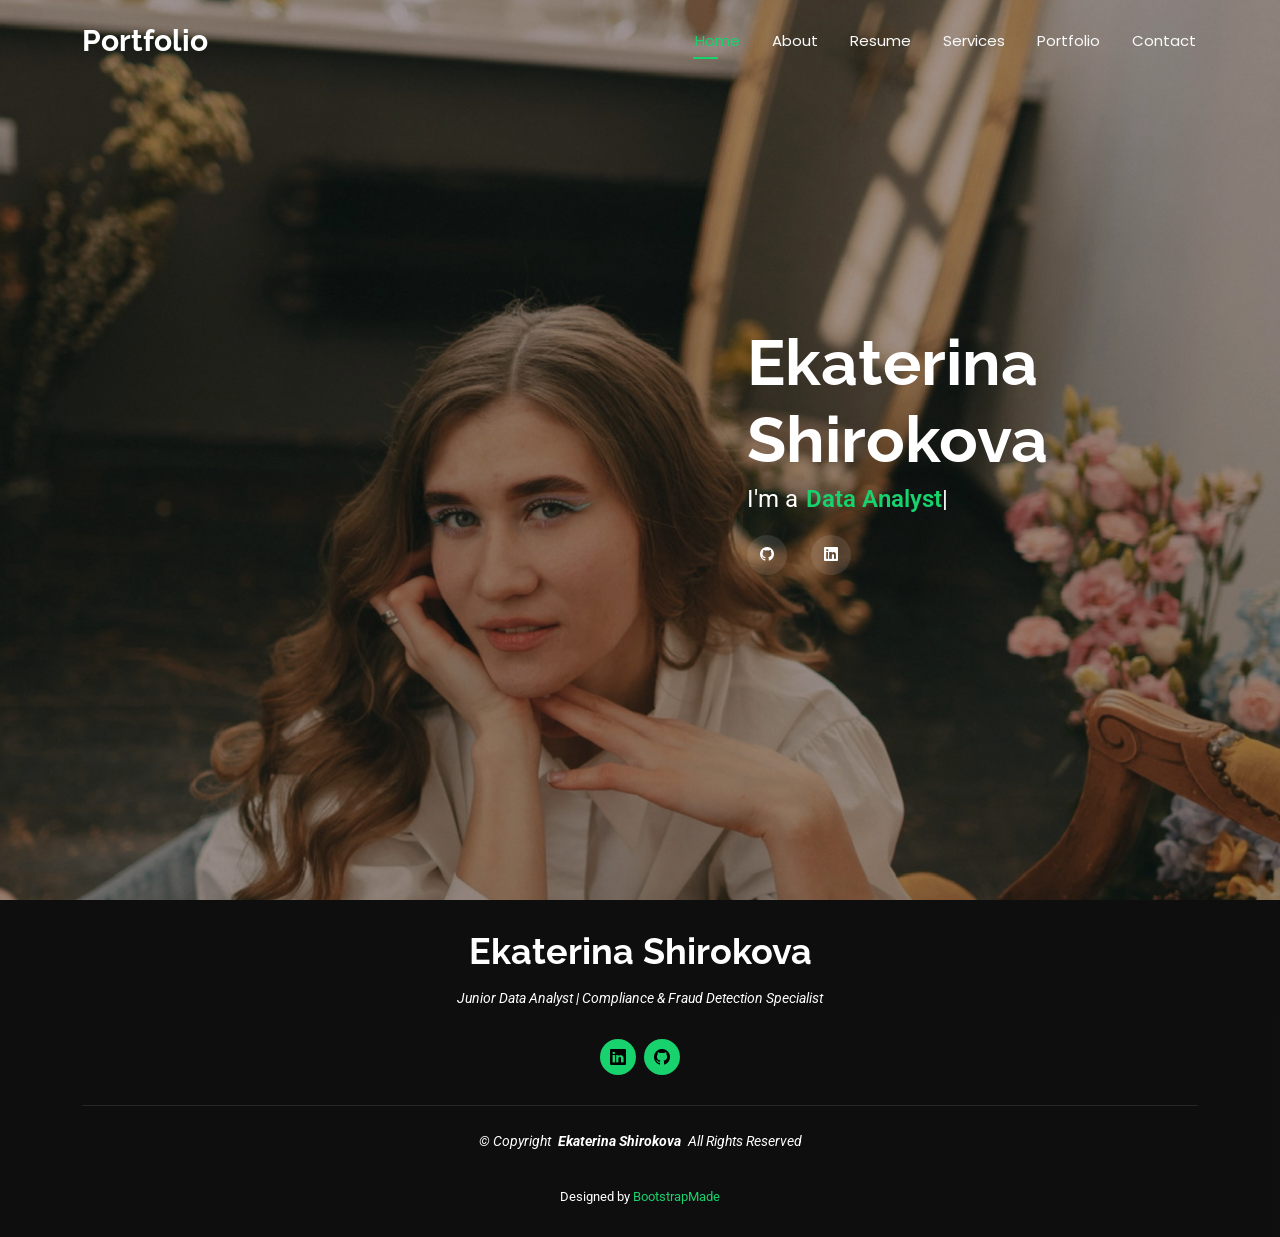
<file: index.html>
<!DOCTYPE html>
<html lang="en">

<head>
  <meta charset="utf-8">
  <meta content="width=device-width, initial-scale=1.0" name="viewport">
  <title>Personal - Ekaterina Shirokova</title>
  <meta name="description" content="">
  <meta name="keywords" content="">

  <!-- Favicons -->
  <link href="assets/img/favicon.png" rel="icon">
  <link href="assets/img/apple-touch-icon.png" rel="apple-touch-icon">

  <!-- Fonts -->
  <link href="https://fonts.googleapis.com" rel="preconnect">
  <link href="https://fonts.gstatic.com" rel="preconnect" crossorigin>
  <link href="https://fonts.googleapis.com/css2?family=Roboto:ital,wght@0,100;0,300;0,400;0,500;0,700;0,900;1,100;1,300;1,400;1,500;1,700;1,900&family=Poppins:ital,wght@0,100;0,200;0,300;0,400;0,500;0,600;0,700;0,800;0,900;1,100;1,200;1,300;1,400;1,500;1,600;1,700;1,800;1,900&family=Raleway:ital,wght@0,100;0,200;0,300;0,400;0,500;0,600;0,700;0,800;0,900;1,100;1,200;1,300;1,400;1,500;1,600;1,700;1,800;1,900&display=swap" rel="stylesheet">

  <!-- Vendor CSS Files -->
  <link href="assets/vendor/bootstrap/css/bootstrap.min.css" rel="stylesheet">
  <link href="assets/vendor/bootstrap-icons/bootstrap-icons.css" rel="stylesheet">
  <link href="assets/vendor/aos/aos.css" rel="stylesheet">
  <link href="assets/vendor/swiper/swiper-bundle.min.css" rel="stylesheet">
  <link href="assets/vendor/glightbox/css/glightbox.min.css" rel="stylesheet">

  <!-- Main CSS File -->
  <link href="assets/css/main.css" rel="stylesheet">
</head>

<body class="index-page">

  <header id="header" class="header d-flex align-items-center fixed-top">
    <div class="container-fluid container-xl position-relative d-flex align-items-center justify-content-between">

      <a href="index.html" class="logo d-flex align-items-center">
        <h1 class="sitename">Portfolio</h1>
      </a>

      <nav id="navmenu" class="navmenu">
        <ul>
          <li><a href="index.html" class="active">Home</a></li>
          <li><a href="about.html">About</a></li>
          <li><a href="resume.html">Resume</a></li>
          <li><a href="services.html">Services</a></li>
          <li><a href="portfolio.html">Portfolio</a></li>
          <li><a href="contact.html">Contact</a></li>
        </ul>
        <i class="mobile-nav-toggle d-xl-none bi bi-list"></i>
      </nav>

    </div>
  </header>

  <main class="main">

    <!-- Hero Section -->
    <section id="hero" class="hero section dark-background" style="background: linear-gradient(rgba(0, 0, 0, 0.35), rgba(0, 0, 0, 0.35)), url('assets/img/hero-bg.jpg') no-repeat; background-size: cover; background-position: center left;">

      <div class="container" data-aos="fade-up" data-aos-delay="100">
        <div class="row">
          <div class="offset-lg-7 col-lg-5 text-start" style="position: relative; z-index: 2;">
            <h2>Ekaterina Shirokova</h2>

            <div style="font-size: 1.5rem; margin-bottom: 15px; height: 2.5rem; display: flex; align-items: center; overflow: hidden;">
              <span style="margin-right: 8px; white-space: nowrap;">I'm a</span>
              <span class="typed" data-typed-items="Data Analyst, Compliance Analyst, Operations Analyst" style="color: var(--accent-color); font-weight: 600; display: inline-block;"></span>
            </div>

            <div class="social-links mt-3">
              <a href="https://github.com/EkaterinaS11/bellabeat-fitness-analysis/tree/main" target="_blank"><i class="bi bi-github"></i></a>
              <a href="https://www.linkedin.com/in/ekaterina-shirokova-11591b411/" target="_blank"><i class="bi bi-linkedin"></i></a>
            </div>
          </div>
        </div>
      </div>

    </section><!-- /Hero Section -->

  </main>

  <footer id="footer" class="footer dark-background">
    <div class="container">
      <h3>Ekaterina Shirokova</h3>
      <p>Junior Data Analyst | Compliance & Fraud Detection Specialist</p>
      <div class="social-links d-flex justify-content-center">
        <a href="https://www.linkedin.com/in/ekaterina-shirokova-11591b411/" target="_blank"><i class="bi bi-linkedin"></i></a>
        <a href="https://github.com/EkaterinaS11/bellabeat-fitness-analysis/tree/main" target="_blank"><i class="bi bi-github"></i></a>
      </div>
      <div class="container copyright text-center mt-4">
        <p>&copy; <span>Copyright</span> <strong class="px-1 sitename">Ekaterina Shirokova</strong> <span>All Rights Reserved</span></p>
        <div class="credits">
          Designed by <a href="https://bootstrapmade.com/">BootstrapMade</a>
        </div>
      </div>
    </div>
  </footer>

  <!-- Scroll Top -->
  <a href="#" id="scroll-top" class="scroll-top d-flex align-items-center justify-content-center"><i class="bi bi-arrow-up-short"></i></a>

  <!-- Preloader -->
  <div id="preloader"></div>

  <!-- Vendor JS Files -->
  <script src="assets/vendor/bootstrap/js/bootstrap.bundle.min.js"></script>
  <script src="assets/vendor/php-email-form/validate.js"></script>
  <script src="assets/vendor/aos/aos.js"></script>
  <script src="assets/vendor/typed.js/typed.umd.js"></script>
  <script src="assets/vendor/purecounter/purecounter_vanilla.js"></script>
  <script src="assets/vendor/waypoints/noframework.waypoints.js"></script>
  <script src="assets/vendor/swiper/swiper-bundle.min.js"></script>
  <script src="assets/vendor/glightbox/js/glightbox.min.js"></script>
  <script src="assets/vendor/imagesloaded/imagesloaded.pkgd.min.js"></script>
  <script src="assets/vendor/isotope-layout/isotope.pkgd.min.js"></script>

  <!-- Main JS File -->
  <script src="assets/js/main.js"></script>

</body>
</html>
</file>
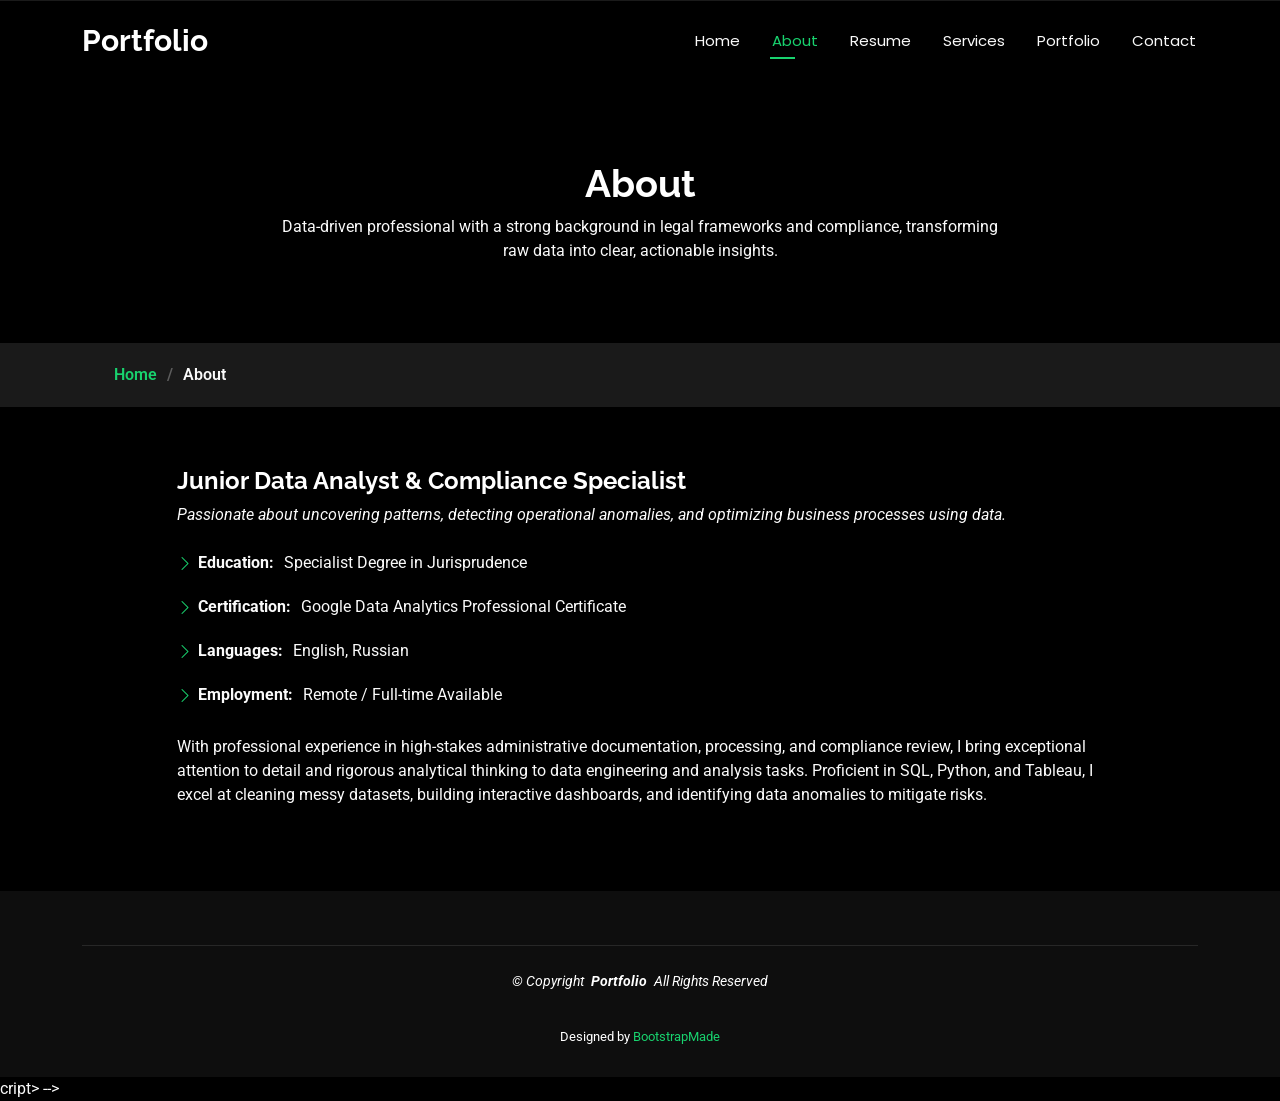
<file: about.html>
<!DOCTYPE html>
<html lang="en">

<head>
  <meta charset="utf-8">
  <meta content="width=device-width, initial-scale=1.0" name="viewport">
  <title>About - Portfolio</title>
  <meta name="description" content="">
  <meta name="keywords" content="">

  <!-- Favicons -->
  <link href="assets/img/favicon.png" rel="icon">
  <link href="assets/img/apple-touch-icon.png" rel="apple-touch-icon">

  <!-- Fonts -->
  <link href="https://fonts.googleapis.com" rel="preconnect">
  <link href="https://fonts.gstatic.com" rel="preconnect" crossorigin>
  <link href="https://fonts.googleapis.com/css2?family=Roboto:ital,wght@0,100;0,300;0,400;0,500;0,700;0,900;1,100;1,300;1,400;1,500;1,700;1,900&family=Poppins:ital,wght@0,100;0,200;0,300;0,400;0,500;0,600;0,700;0,800;0,900;1,100;1,200;1,300;1,400;1,500;1,600;1,700;1,800;1,900&family=Raleway:ital,wght@0,100;0,200;0,300;0,400;0,500;0,600;0,700;0,800;0,900;1,100;1,200;1,300;1,400;1,500;1,600;1,700;1,800;1,900&display=swap" rel="stylesheet">

  <!-- Vendor CSS Files -->
  <link href="assets/vendor/bootstrap/css/bootstrap.min.css" rel="stylesheet">
  <link href="assets/vendor/bootstrap-icons/bootstrap-icons.css" rel="stylesheet">
  <link href="assets/vendor/aos/aos.css" rel="stylesheet">
  <link href="assets/vendor/swiper/swiper-bundle.min.css" rel="stylesheet">
  <link href="assets/vendor/glightbox/css/glightbox.min.css" rel="stylesheet">

  <!-- Main CSS File -->
  <link href="assets/css/main.css" rel="stylesheet">
</head>

<body class="about-page">

  <header id="header" class="header d-flex align-items-center fixed-top">
    <div class="container-fluid container-xl position-relative d-flex align-items-center justify-content-between">

      <a href="index.html" class="logo d-flex align-items-center">
        <h1 class="sitename">Portfolio</h1>
      </a>

      <nav id="navmenu" class="navmenu">
        <ul>
          <li><a href="index.html">Home</a></li>
          <li><a href="about.html" class="active">About</a></li>
          <li><a href="resume.html">Resume</a></li>
          <li><a href="services.html">Services</a></li>
          <li><a href="portfolio.html">Portfolio</a></li>
          <li><a href="contact.html">Contact</a></li>
        </ul>
        <i class="mobile-nav-toggle d-xl-none bi bi-list"></i>
      </nav>

    </div>
  </header>

  <main class="main">

    <!-- Page Title -->
    <div class="page-title" data-aos="fade">
      <div class="heading">
        <div class="container">
          <div class="row d-flex justify-content-center text-center">
            <div class="col-lg-8">
              <h1>About</h1>
              <p class="mb-0">Data-driven professional with a strong background in legal frameworks and compliance, transforming raw data into clear, actionable insights.</p>
            </div>
          </div>
        </div>
      </div>
      <nav class="breadcrumbs">
        <div class="container">
          <ol>
            <li><a href="index.html">Home</a></li>
            <li class="current">About</li>
          </ol>
        </div>
      </nav>
    </div><!-- End Page Title -->

    <!-- About Section -->
    <section id="about" class="about section">
      <div class="container" data-aos="fade-up" data-aos-delay="100">
        <div class="row gy-4 justify-content-center">
          <div class="col-lg-10 content">
            <h2>Junior Data Analyst & Compliance Specialist</h2>
            <p class="fst-italic">
              Passionate about uncovering patterns, detecting operational anomalies, and optimizing business processes using data.
            </p>
            
            <div class="row mt-4">
              <div class="col-12">
                <ul>
                  <li><i class="bi bi-chevron-right"></i> <strong>Education:</strong> <span>Specialist Degree in Jurisprudence</span></li>
                  <li><i class="bi bi-chevron-right"></i> <strong>Certification:</strong> <span>Google Data Analytics Professional Certificate</span></li>
                  <li><i class="bi bi-chevron-right"></i> <strong>Languages:</strong> <span>English, Russian</span></li>
                  <li><i class="bi bi-chevron-right"></i> <strong>Employment:</strong> <span>Remote / Full-time Available</span></li>
                </ul>
              </div>
            </div>
            
            <p class="py-2">
              With professional experience in high-stakes administrative documentation, processing, and compliance review, I bring exceptional attention to detail and rigorous analytical thinking to data engineering and analysis tasks. Proficient in SQL, Python, and Tableau, I excel at cleaning messy datasets, building interactive dashboards, and identifying data anomalies to mitigate risks.
            </p>
          </div>
        </div>
      </div>
    </section><!-- /About Section -->

  </main>

  <footer id="footer" class="footer dark-background">
    <div class="container">
      <div class="container copyright text-center mt-4">
        <p>&copy; <span>Copyright</span> <strong class="px-1 sitename">Portfolio</strong> <span>All Rights Reserved</span></p>
        <div class="credits">
          Designed by <a href="https://bootstrapmade.com/">BootstrapMade</a>
        </div>
      </div>
    </div>
  </footer>

  <!-- Scroll Top -->
  <a href="#" id="scroll-top" class="scroll-top d-flex align-items-center justify-content-center"><i class="bi bi-arrow-up-short"></i></a>

  <!-- Preloader -->
  <div id="preloader"></div>

  <!-- Vendor JS Files -->
  <script src="assets/vendor/bootstrap/js/bootstrap.bundle.min.js"></script>
  <script src="assets/vendor/php-email-form/validate.js"></script>
  <script src="assets/vendor/aos/aos.js"></script>
  <script src="assets/vendor/typed.js/typed.umd.js"></script>
  <script src="assets/vendor/purecounter/purecounter_vanilla.js"></script>
  <script src="assets/vendor/waypoints/noframework.waypoints.js"></script>
  <script src="assets/vendor/swiper/swiper-bundle.min.js"></script>
  <script src="assets/vendor/glightbox/js/glightbox.min.js"></script>
  <script src="assets/vendor/imagesloaded/imagesloaded.pkgd.min.js"></script>
  <script src="assets/vendor/isotope-layout/isotope.pkgd.min.js"></script>

  <!-- Main JS File -->
  <script src="assets/js/main.js"></script>

</body>
</html>cript>
  <script src="assets/vendor/isotope-layout/isotope.pkgd.min.js"></script>

  <!-- Main JS File -->
  <script src="assets/js/main.js"></script>

</body>
</html>-->
  <script src="assets/js/main.js"></script>

</body>

</html>
</file>
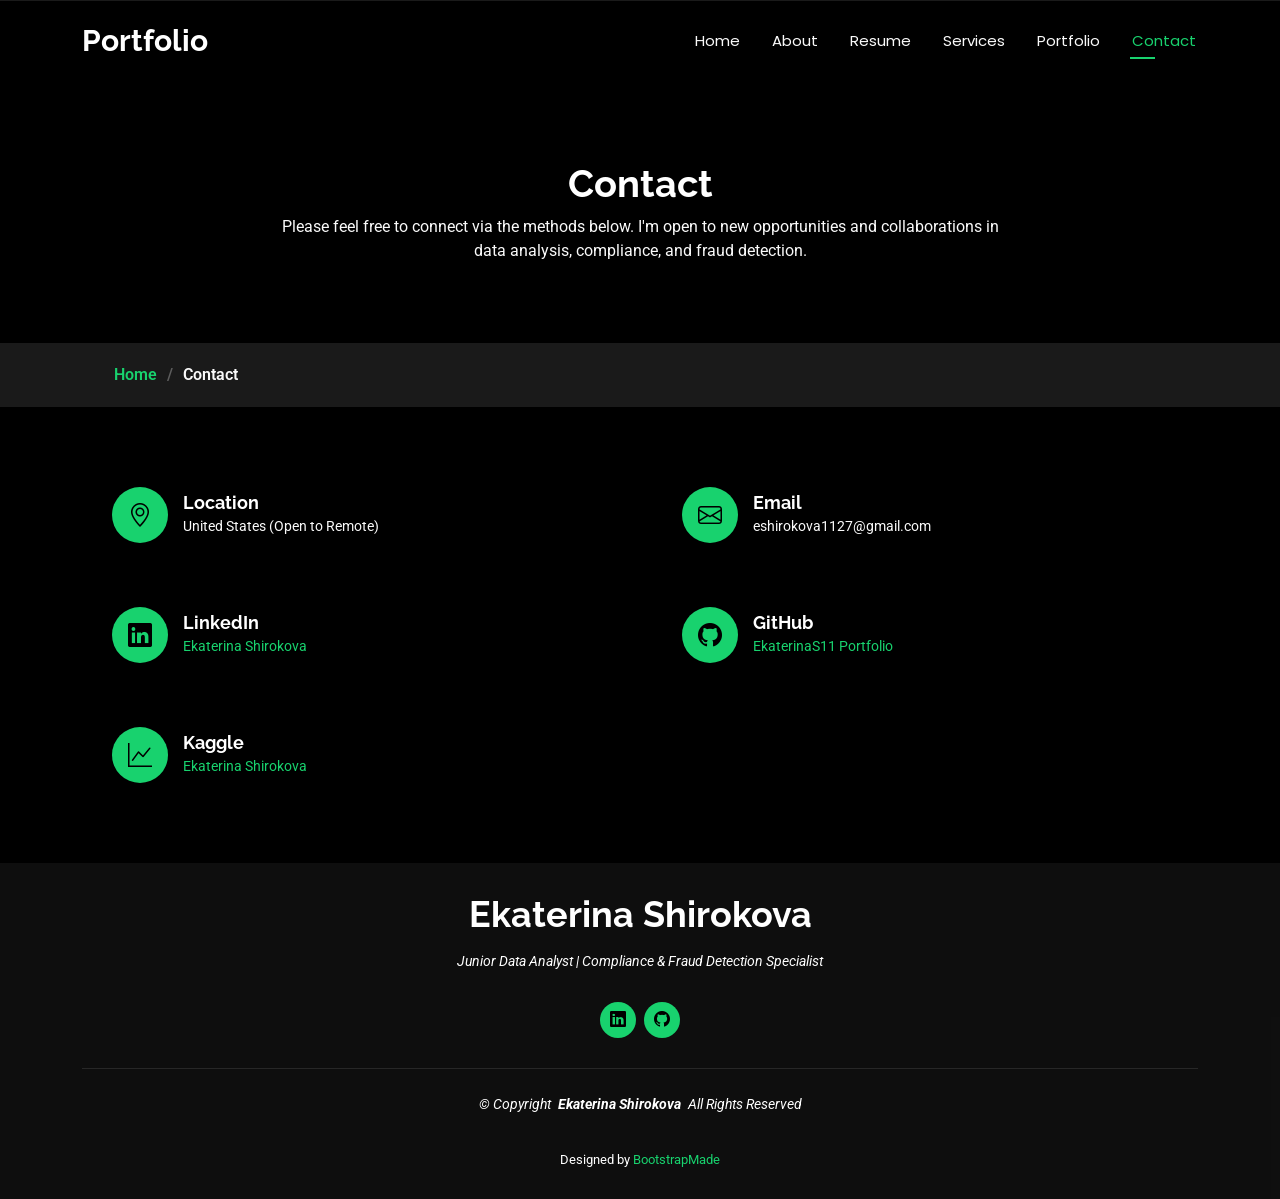
<file: contact.html>
<!DOCTYPE html>
<html lang="en">

<head>
  <meta charset="utf-8">
  <meta content="width=device-width, initial-scale=1.0" name="viewport">
  <title>Contact - Ekaterina Shirokova</title>
  <meta name="description" content="Contact Ekaterina Shirokova, Data Analyst specializing in Compliance and Fraud Detection.">
  <meta name="keywords" content="Data Analyst, Compliance, Fraud Detection, Junior, Ekaterina Shirokova, United States (Open to Remote), Contact, Remote">

  <!-- Favicons -->
  <link href="assets/img/favicon.png" rel="icon">
  <link href="assets/img/apple-touch-icon.png" rel="apple-touch-icon">

  <!-- Fonts -->
  <link href="https://fonts.googleapis.com" rel="preconnect">
  <link href="https://fonts.gstatic.com" rel="preconnect" crossorigin>
  <link href="https://fonts.googleapis.com/css2?family=Roboto:ital,wght@0,100;0,300;0,400;0,500;0,700;0,900;1,100;1,300;1,400;1,500;1,700;1,900&family=Poppins:ital,wght@0,100;0,200;0,300;0,400;0,500;0,600;0,700;0,800;0,900;1,100;1,200;1,300;1,400;1,500;1,600;1,700;1,800;1,900&family=Raleway:ital,wght@0,100;0,200;0,300;0,400;0,500;0,600;0,700;0,800;0,900;1,100;1,200;1,300;1,400;1,500;1,600;1,700;1,800;1,900&display=swap" rel="stylesheet">

  <!-- Vendor CSS Files -->
  <link href="assets/vendor/bootstrap/css/bootstrap.min.css" rel="stylesheet">
  <link href="assets/vendor/bootstrap-icons/bootstrap-icons.css" rel="stylesheet">
  <link href="assets/vendor/aos/aos.css" rel="stylesheet">
  <link href="assets/vendor/swiper/swiper-bundle.min.css" rel="stylesheet">
  <link href="assets/vendor/glightbox/css/glightbox.min.css" rel="stylesheet">

  <!-- Main CSS File -->
  <link href="assets/css/main.css" rel="stylesheet">
</head>

<body class="contact-page">

  <header id="header" class="header d-flex align-items-center fixed-top">
    <div class="container-fluid container-xl position-relative d-flex align-items-center justify-content-between">

      <a href="index.html" class="logo d-flex align-items-center">
        <h1 class="sitename">Portfolio</h1>
      </a>

      <nav id="navmenu" class="navmenu">
        <ul>
          <li><a href="index.html">Home</a></li>
          <li><a href="about.html">About</a></li>
          <li><a href="resume.html">Resume</a></li>
          <li><a href="services.html">Services</a></li>
          <li><a href="portfolio.html">Portfolio</a></li>
          <li><a href="contact.html" class="active">Contact</a></li>
        </ul>
        <i class="mobile-nav-toggle d-xl-none bi bi-list"></i>
      </nav>

    </div>
  </header>

  <main class="main">

    <!-- Page Title -->
    <div class="page-title" data-aos="fade">
      <div class="heading">
        <div class="container">
          <div class="row d-flex justify-content-center text-center">
            <div class="col-lg-8">
              <h1>Contact</h1>
              <p class="mb-0">Please feel free to connect via the methods below. I'm open to new opportunities and collaborations in data analysis, compliance, and fraud detection.</p>
            </div>
          </div>
        </div>
      </div>
      <nav class="breadcrumbs">
        <div class="container">
          <ol>
            <li><a href="index.html">Home</a></li>
            <li class="current">Contact</li>
          </ol>
        </div>
      </nav>
    </div><!-- End Page Title -->

    <!-- Contact Section -->
    <section id="contact" class="contact section">

      <div class="container" data-aos="fade-up" data-aos-delay="100">

        <div class="row gy-4">

          <!-- Location Item -->
          <div class="col-md-6">
            <div class="info-item d-flex align-items-center" data-aos="fade-up" data-aos-delay="200">
              <i class="icon bi bi-geo-alt flex-shrink-0"></i>
              <div>
                <h3>Location</h3>
                <p>United States (Open to Remote)</p>
              </div>
            </div>
          </div><!-- End Info Item -->

          <!-- Email Item -->
          <div class="col-md-6">
            <div class="info-item d-flex align-items-center" data-aos="fade-up" data-aos-delay="300">
              <i class="icon bi bi-envelope flex-shrink-0"></i>
              <div>
                <h3>Email</h3>
                <p>eshirokova1127@gmail.com</p>
              </div>
            </div>
          </div><!-- End Info Item -->

          <!-- LinkedIn Profile Item -->
          <div class="col-md-6">
            <div class="info-item d-flex align-items-center" data-aos="fade-up" data-aos-delay="400">
              <i class="icon bi bi-linkedin flex-shrink-0"></i>
              <div>
                <h3>LinkedIn</h3>
                <p><a href="https://www.linkedin.com/in/ekaterina-shirokova-11591b411/" target="_blank">Ekaterina Shirokova</a></p>
              </div>
            </div>
          </div><!-- End Info Item -->

          <!-- GitHub Profile Item -->
          <div class="col-md-6">
            <div class="info-item d-flex align-items-center" data-aos="fade-up" data-aos-delay="500">
              <i class="icon bi bi-github flex-shrink-0"></i>
              <div>
                <h3>GitHub</h3>
                <p><a href="https://github.com/EkaterinaS11/bellabeat-fitness-analysis/tree/main" target="_blank">EkaterinaS11 Portfolio</a></p>
              </div>
            </div>
          </div><!-- End Info Item -->

          <!-- Kaggle Profile Item -->
          <div class="col-md-6">
            <div class="info-item d-flex align-items-center" data-aos="fade-up" data-aos-delay="600">
              <i class="icon bi bi-graph-up flex-shrink-0"></i>
              <div>
                <h3>Kaggle</h3>
                <p><a href="https://www.kaggle.com/katerinkaaa2427" target="_blank">Ekaterina Shirokova</a></p>
              </div>
            </div>
          </div><!-- End Info Item -->

        </div>

      </div>

    </section><!-- /Contact Section -->

  </main>

  <footer id="footer" class="footer dark-background">
    <div class="container">
      <h3 class="sitename">Ekaterina Shirokova</h3>
      <p>Junior Data Analyst | Compliance & Fraud Detection Specialist</p>
      <div class="social-links d-flex justify-content-center">
        <a href="https://www.linkedin.com/in/ekaterina-shirokova-11591b411/" target="_blank"><i class="bi bi-linkedin"></i></a>
        <a href="https://github.com/EkaterinaS11/bellabeat-fitness-analysis/tree/main" target="_blank"><i class="bi bi-github"></i></a>
      </div>
      <div class="container copyright text-center mt-4">
        <p>&copy; <span>Copyright</span> <strong class="px-1 sitename">Ekaterina Shirokova</strong> <span>All Rights Reserved</span></p>
        <div class="credits">
          Designed by <a href="https://bootstrapmade.com/">BootstrapMade</a>
        </div>
      </div>
    </div>
  </footer>

  <!-- Scroll Top -->
  <a href="#" id="scroll-top" class="scroll-top d-flex align-items-center justify-content-center"><i class="bi bi-arrow-up-short"></i></a>

  <!-- Preloader -->
  <div id="preloader"></div>

  <!-- Vendor JS Files -->
  <script src="assets/vendor/bootstrap/js/bootstrap.bundle.min.js"></script>
  <script src="assets/vendor/php-email-form/validate.js"></script>
  <script src="assets/vendor/aos/aos.js"></script>
  <script src="assets/vendor/typed.js/typed.umd.js"></script>
  <script src="assets/vendor/purecounter/purecounter_vanilla.js"></script>
  <script src="assets/vendor/waypoints/noframework.waypoints.js"></script>
  <script src="assets/vendor/swiper/swiper-bundle.min.js"></script>
  <script src="assets/vendor/glightbox/js/glightbox.min.js"></script>
  <script src="assets/vendor/imagesloaded/imagesloaded.pkgd.min.js"></script>
  <script src="assets/vendor/isotope-layout/isotope.pkgd.min.js"></script>

  <!-- Main JS File -->
  <script src="assets/js/main.js"></script>

</body>
</html>

</html>
</file>
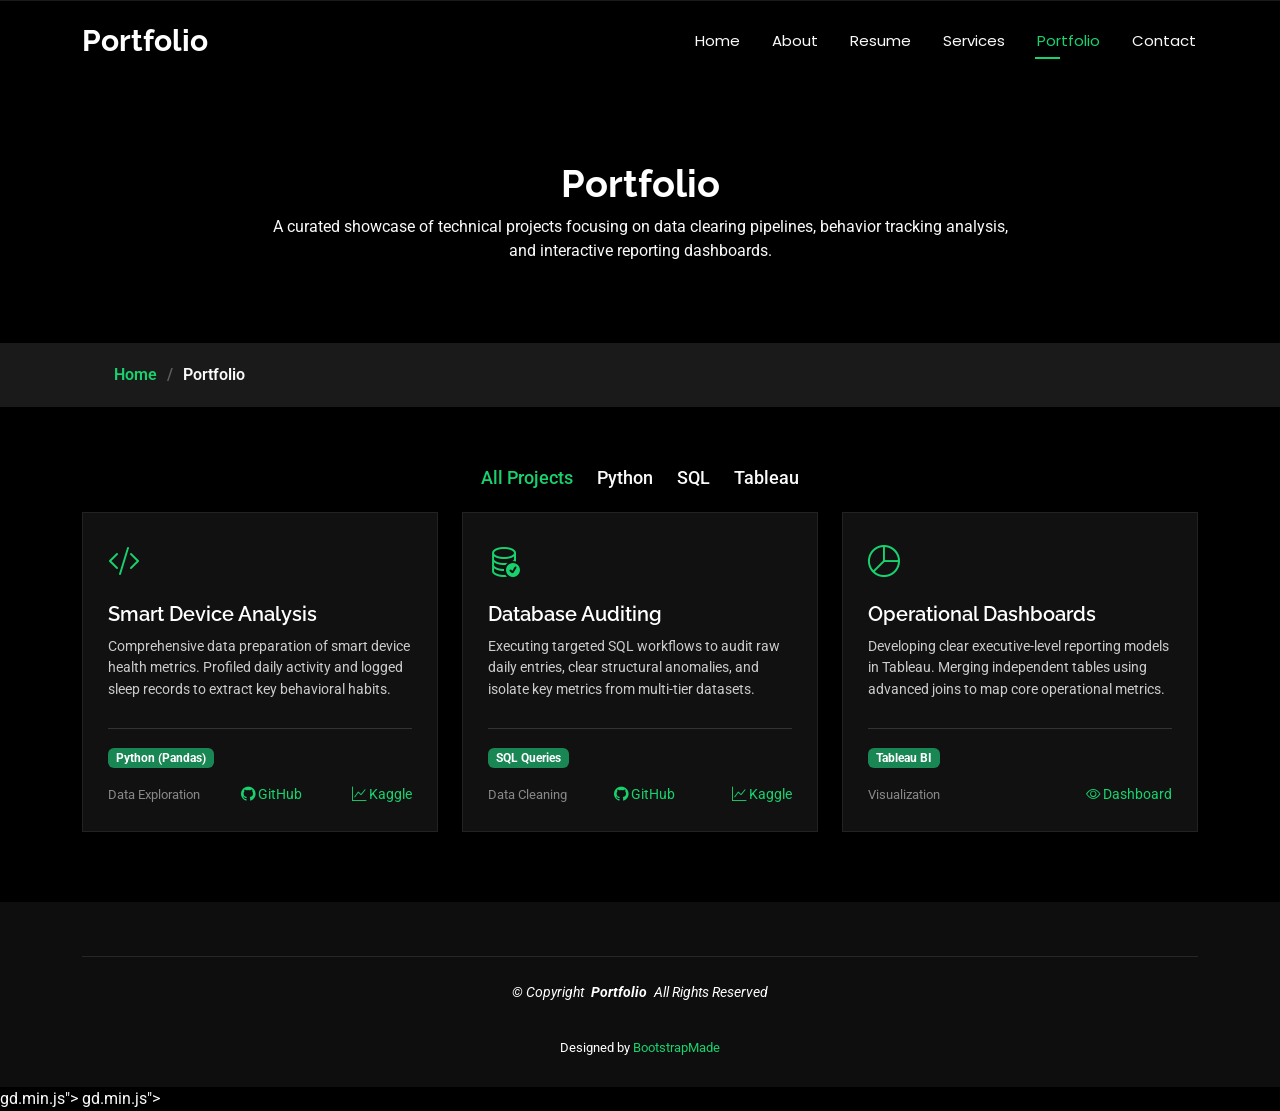
<file: portfolio.html>
<!DOCTYPE html>
<html lang="en">

<head>
  <meta charset="utf-8">
  <meta content="width=device-width, initial-scale=1.0" name="viewport">
  <title>Portfolio - Technical Projects</title>
  <meta name="description" content="">
  <meta name="keywords" content="">

  <link href="assets/img/favicon.png" rel="icon">
  <link href="assets/img/apple-touch-icon.png" rel="apple-touch-icon">

  <link href="https://fonts.googleapis.com" rel="preconnect">
  <link href="https://fonts.gstatic.com" rel="preconnect" crossorigin>
  <link href="https://fonts.googleapis.com/css2?family=Roboto:ital,wght@0,100;0,300;0,400;0,500;0,700;0,900;1,100;1,300;1,400;1,500;1,700;1,900&family=Poppins:ital,wght@0,100;0,200;0,300;0,400;0,500;0,600;0,700;0,800;0,900;1,100;1,200;1,300;1,400;1,500;1,600;1,700;1,800;1,900&family=Raleway:ital,wght@0,100;0,200;0,300;0,400;0,500;0,600;0,700;0,800;0,900;1,100;1,200;1,300;1,400;1,500;1,600;1,700;1,800;1,900&display=swap" rel="stylesheet">

  <link href="assets/vendor/bootstrap/css/bootstrap.min.css" rel="stylesheet">
  <link href="assets/vendor/bootstrap-icons/bootstrap-icons.css" rel="stylesheet">
  <link href="assets/vendor/aos/aos.css" rel="stylesheet">
  <link href="assets/vendor/swiper/swiper-bundle.min.css" rel="stylesheet">
  <link href="assets/vendor/glightbox/css/glightbox.min.css" rel="stylesheet">

  <link href="assets/css/main.css" rel="stylesheet">
</head>

<body class="portfolio-page">

  <header id="header" class="header d-flex align-items-center fixed-top">
    <div class="container-fluid container-xl position-relative d-flex align-items-center justify-content-between">

      <a href="index.html" class="logo d-flex align-items-center">
        <h1 class="sitename">Portfolio</h1>
      </a>

      <nav id="navmenu" class="navmenu">
        <ul>
          <li><a href="index.html">Home</a></li>
          <li><a href="about.html">About</a></li>
          <li><a href="resume.html">Resume</a></li>
          <li><a href="services.html">Services</a></li>
          <li><a href="portfolio.html" class="active">Portfolio</a></li>
          <li><a href="contact.html">Contact</a></li>
        </ul>
        <i class="mobile-nav-toggle d-xl-none bi bi-list"></i>
      </nav>

    </div>
  </header>

  <main class="main">

    <!-- Page Title -->
    <div class="page-title" data-aos="fade">
      <div class="heading">
        <div class="container">
          <div class="row d-flex justify-content-center text-center">
            <div class="col-lg-8">
              <h1>Portfolio</h1>
              <p class="mb-0">A curated showcase of technical projects focusing on data clearing pipelines, behavior tracking analysis, and interactive reporting dashboards.</p>
            </div>
          </div>
        </div>
      </div>
      <nav class="breadcrumbs">
        <div class="container">
          <ol>
            <li><a href="index.html">Home</a></li>
            <li class="current">Portfolio</li>
          </ol>
        </div>
      </nav>
    </div><!-- End Page Title -->

    <!-- Portfolio Section -->
    <section id="portfolio" class="portfolio section">

      <div class="container">

        <div class="isotope-layout" data-default-filter="*" data-layout="masonry" data-sort="original-order">

          <ul class="portfolio-filters isotope-filters" data-aos="fade-up" data-aos-delay="100">
            <li data-filter="*" class="filter-active">All Projects</li>
            <li data-filter=".filter-python">Python</li>
            <li data-filter=".filter-sql">SQL</li>
            <li data-filter=".filter-tableau">Tableau</li>
          </ul>

          <div class="row gy-4 isotope-container" data-aos="fade-up" data-aos-delay="200">

            <div class="col-lg-4 col-md-6 portfolio-item isotope-item filter-python">
              <div class="portfolio-content h-100 position-relative" style="background: #111; border: 1px solid #222; min-height: 320px; padding: 25px; display: flex; flex-direction: column; justify-content: space-between;">
                <div>
                  <div class="mb-3" style="color: var(--accent-color); font-size: 2rem;"><i class="bi bi-code-slash"></i></div>
                  <h4 style="color: #fff; font-size: 1.25rem; font-weight: 600;">Smart Device Analysis</h4>
                  <p style="font-size: 0.9rem; color: #ccc; margin-top: 10px;">Comprehensive data preparation of smart device health metrics. Profiled daily activity and logged sleep records to extract key behavioral habits.</p>
                </div>
                <div class="pt-3" style="border-top: 1px solid #333;">
                  <span class="badge bg-success mb-3">Python (Pandas)</span>
                  <div class="d-flex justify-content-between align-items-center">
                    <span style="font-size: 0.8rem; color: #888;">Data Exploration</span>
                   <a href="https://github.com/EkaterinaS11/bellabeat-fitness-analysis/tree/main" target="_blank" style="color: var(--accent-color); font-size: 0.9rem; margin-right: 10px;"><i class="bi bi-github"></i> GitHub</a>
<a href="https://www.kaggle.com/code/katerinkaaa2427/bellabeat-fitness-tracker-analysis" target="_blank" style="color: var(--accent-color); font-size: 0.9rem;"><i class="bi bi-graph-up"></i> Kaggle</a>
                  </div>
                </div>
              </div>
            </div>

            <div class="col-lg-4 col-md-6 portfolio-item isotope-item filter-sql">
              <div class="portfolio-content h-100 position-relative" style="background: #111; border: 1px solid #222; min-height: 320px; padding: 25px; display: flex; flex-direction: column; justify-content: space-between;">
                <div>
                  <div class="mb-3" style="color: var(--accent-color); font-size: 2rem;"><i class="bi bi-database-check"></i></div>
                  <h4 style="color: #fff; font-size: 1.25rem; font-weight: 600;">Database Auditing</h4>
                  <p style="font-size: 0.9rem; color: #ccc; margin-top: 10px;">Executing targeted SQL workflows to audit raw daily entries, clear structural anomalies, and isolate key metrics from multi-tier datasets.</p>
                </div>
                <div class="pt-3" style="border-top: 1px solid #333;">
                  <span class="badge bg-success mb-3">SQL Queries</span>
                  <div class="d-flex justify-content-between align-items-center">
                    <span style="font-size: 0.8rem; color: #888;">Data Cleaning</span>
                  <a href="https://github.com/EkaterinaS11/bellabeat-fitness-analysis/tree/main" target="_blank" style="color: var(--accent-color); font-size: 0.9rem; margin-right: 10px;"><i class="bi bi-github"></i> GitHub</a>
<a href="https://www.kaggle.com/datasets/katerinkaaa2427/bellabeat-sql-analysis" target="_blank" style="color: var(--accent-color); font-size: 0.9rem;"><i class="bi bi-graph-up"></i> Kaggle</a>
                  </div>
                </div>
              </div>
            </div>

            <div class="col-lg-4 col-md-6 portfolio-item isotope-item filter-tableau">
              <div class="portfolio-content h-100 position-relative" style="background: #111; border: 1px solid #222; min-height: 320px; padding: 25px; display: flex; flex-direction: column; justify-content: space-between;">
                <div>
                  <div class="mb-3" style="color: var(--accent-color); font-size: 2rem;"><i class="bi bi-pie-chart"></i></div>
                  <h4 style="color: #fff; font-size: 1.25rem; font-weight: 600;">Operational Dashboards</h4>
                  <p style="font-size: 0.9rem; color: #ccc; margin-top: 10px;">Developing clear executive-level reporting models in Tableau. Merging independent tables using advanced joins to map core operational metrics.</p>
                </div>
                <div class="pt-3" style="border-top: 1px solid #333;">
                  <span class="badge bg-success mb-3">Tableau BI</span>
                  <div class="d-flex justify-content-between align-items-center">
                    <span style="font-size: 0.8rem; color: #888;">Visualization</span>
                   <a href="https://public.tableau.com/app/profile/ekaterina.shirokova/viz/UserSegmentationbyActivityLevel/BellabeatUserBehaviorDashboard" target="_blank" style="color: var(--accent-color); font-size: 0.9rem;"><i class="bi bi-eye"></i> Dashboard</a>
                  </div>
                </div>
              </div>
            </div>

          </div>

        </div>

      </div>

    </section><!-- /Portfolio Section -->

  </main>

  <footer id="footer" class="footer dark-background">
    <div class="container">
      <div class="container copyright text-center mt-4">
        <p>&copy; <span>Copyright</span> <strong class="px-1 sitename">Portfolio</strong> <span>All Rights Reserved</span></p>
        <div class="credits">
          Designed by <a href="https://bootstrapmade.com/">BootstrapMade</a>
        </div>
      </div>
    </div>
  </footer>

  <!-- Scroll Top -->
  <a href="#" id="scroll-top" class="scroll-top d-flex align-items-center justify-content-center"><i class="bi bi-arrow-up-short"></i></a>

  <!-- Preloader -->
  <div id="preloader"></div>

  <!-- Vendor JS Files -->
  <script src="assets/vendor/bootstrap/js/bootstrap.bundle.min.js"></script>
  <script src="assets/vendor/php-email-form/validate.js"></script>
  <script src="assets/vendor/aos/aos.js"></script>
  <script src="assets/vendor/typed.js/typed.umd.js"></script>
  <script src="assets/vendor/purecounter/purecounter_vanilla.js"></script>
  <script src="assets/vendor/waypoints/noframework.waypoints.js"></script>
  <script src="assets/vendor/swiper/swiper-bundle.min.js"></script>
  <script src="assets/vendor/glightbox/js/glightbox.min.js"></script>
  <script src="assets/vendor/imagesloaded/imagesloaded.pkgd.min.js"></script>
  <script src="assets/vendor/isotope-layout/isotope.pkgd.min.js"></script>

  <!-- Main JS File -->
  <script src="assets/js/main.js"></script>

</body>
</html>gd.min.js"></script>
  <script src="assets/vendor/isotope-layout/isotope.pkgd.min.js"></script>

  <script src="assets/js/main.js"></script>

</body>

</html>gd.min.js"></script>
  <script src="assets/vendor/isotope-layout/isotope.pkgd.min.js"></script>

  <script src="assets/js/main.js"></script>

</body>

</html>
</file>
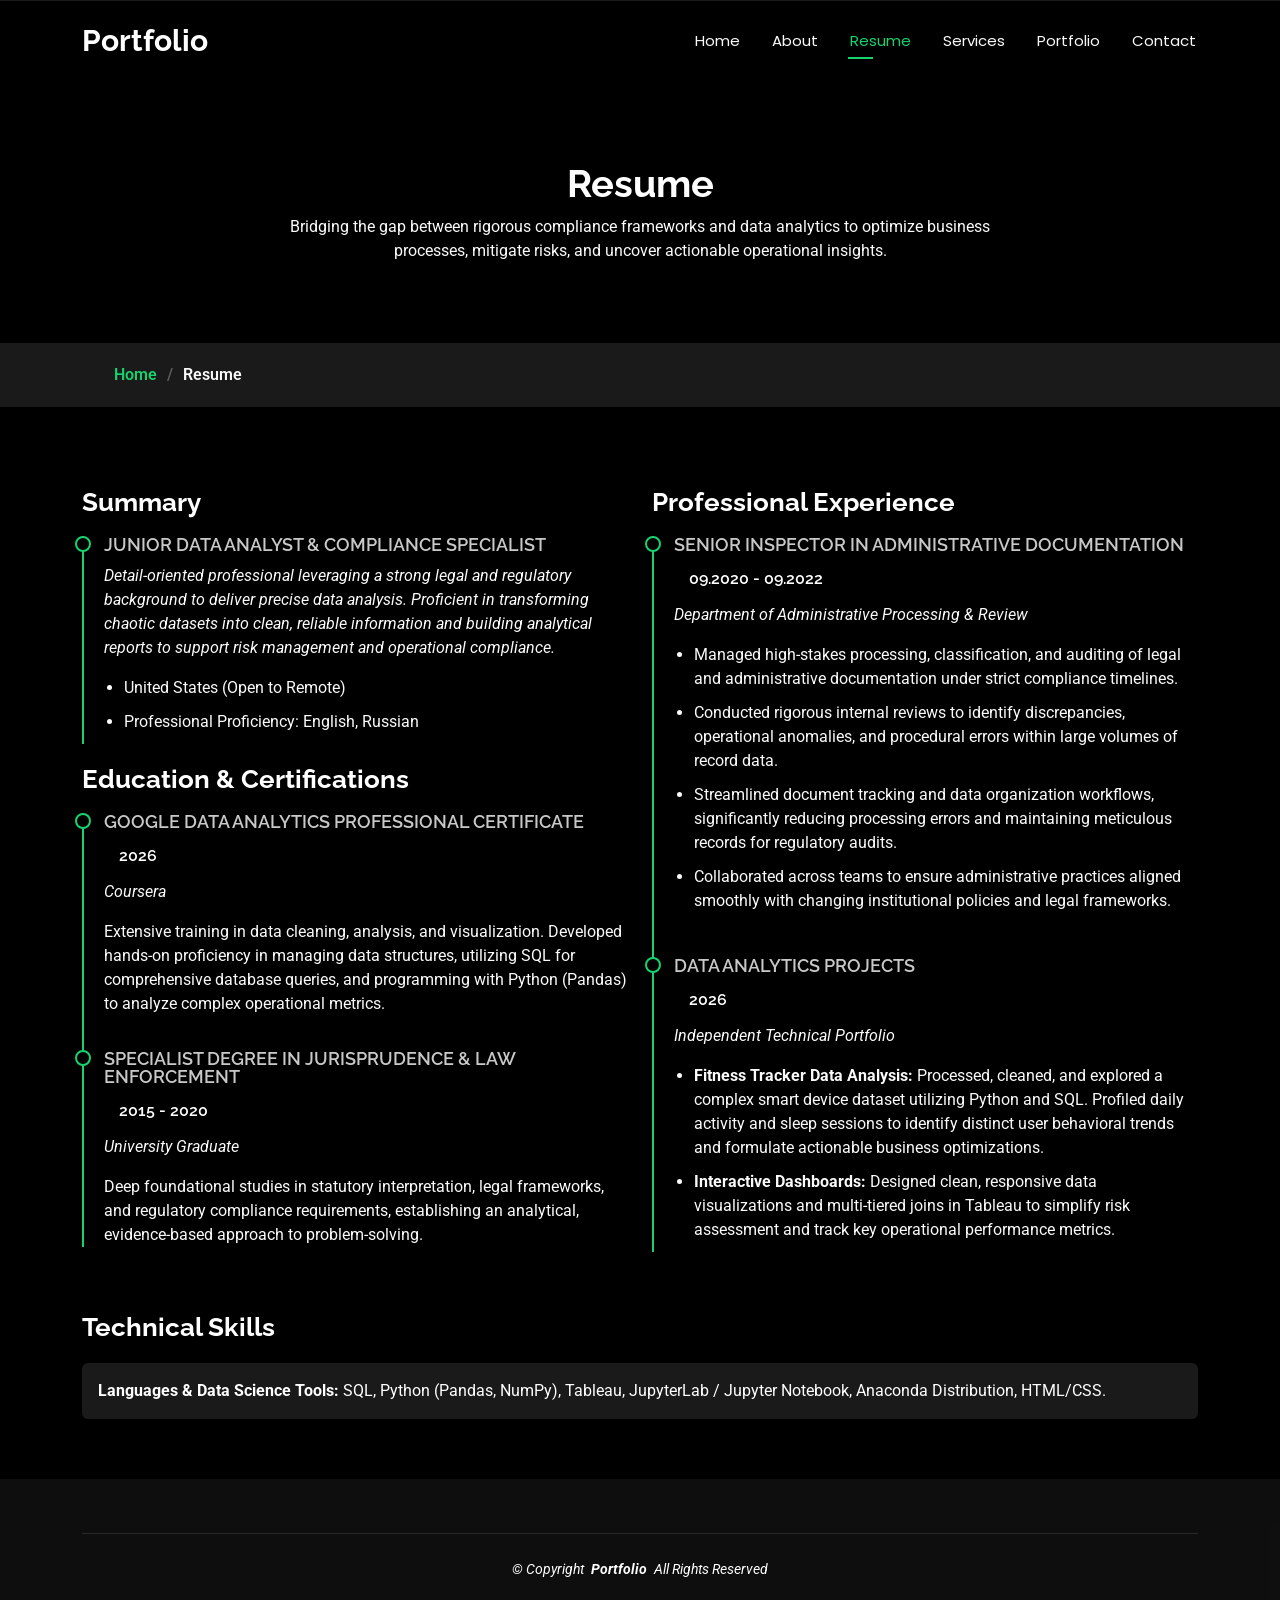
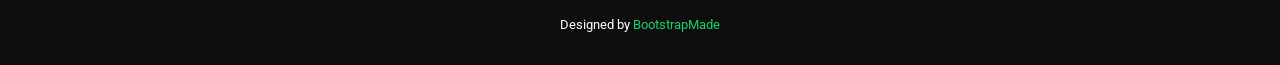
<file: resume.html>
<!DOCTYPE html>
<html lang="en">

<head>
  <meta charset="utf-8">
  <meta content="width=device-width, initial-scale=1.0" name="viewport">
  <title>Resume - Portfolio</title>
  <meta name="description" content="">
  <meta name="keywords" content="">

  <link href="assets/img/favicon.png" rel="icon">
  <link href="assets/img/apple-touch-icon.png" rel="apple-touch-icon">

  <link href="https://fonts.googleapis.com" rel="preconnect">
  <link href="https://fonts.gstatic.com" rel="preconnect" crossorigin>
  <link href="https://fonts.googleapis.com/css2?family=Roboto:ital,wght@0,100;0,300;0,400;0,500;0,700;0,900;1,100;1,300;1,400;1,500;1,700;1,900&family=Poppins:ital,wght@0,100;0,200;0,300;0,400;0,500;0,600;0,700;0,800;0,900;1,100;1,200;1,300;1,400;1,500;1,600;1,700;1,800;1,900&family=Raleway:ital,wght@0,100;0,200;0,300;0,400;0,500;0,600;0,700;0,800;0,900;1,100;1,200;1,300;1,400;1,500;1,600;1,700;1,800;1,900&display=swap" rel="stylesheet">

  <link href="assets/vendor/bootstrap/css/bootstrap.min.css" rel="stylesheet">
  <link href="assets/vendor/bootstrap-icons/bootstrap-icons.css" rel="stylesheet">
  <link href="assets/vendor/aos/aos.css" rel="stylesheet">
  <link href="assets/vendor/swiper/swiper-bundle.min.css" rel="stylesheet">
  <link href="assets/vendor/glightbox/css/glightbox.min.css" rel="stylesheet">

  <link href="assets/css/main.css" rel="stylesheet">
</head>

<body class="resume-page">

  <header id="header" class="header d-flex align-items-center fixed-top">
    <div class="container-fluid container-xl position-relative d-flex align-items-center justify-content-between">

      <a href="index.html" class="logo d-flex align-items-center">
        <h1 class="sitename">Portfolio</h1>
      </a>

      <nav id="navmenu" class="navmenu">
        <ul>
          <li><a href="index.html">Home</a></li>
          <li><a href="about.html">About</a></li>
          <li><a href="resume.html" class="active">Resume</a></li>
          <li><a href="services.html">Services</a></li>
          <li><a href="portfolio.html">Portfolio</a></li>
          <li><a href="contact.html">Contact</a></li>
        </ul>
        <i class="mobile-nav-toggle d-xl-none bi bi-list"></i>
      </nav>

    </div>
  </header>

  <main class="main">

    <!-- Page Title -->
    <div class="page-title" data-aos="fade">
      <div class="heading">
        <div class="container">
          <div class="row d-flex justify-content-center text-center">
            <div class="col-lg-8">
              <h1>Resume</h1>
              <p class="mb-0">Bridging the gap between rigorous compliance frameworks and data analytics to optimize business processes, mitigate risks, and uncover actionable operational insights.</p>
            </div>
          </div>
        </div>
      </div>
      <nav class="breadcrumbs">
        <div class="container">
          <ol>
            <li><a href="index.html">Home</a></li>
            <li class="current">Resume</li>
          </ol>
        </div>
      </nav>
    </div><!-- End Page Title -->

    <!-- Resume Section -->
    <section id="resume" class="resume section">

      <div class="container">

        <div class="row">

          <div class="col-lg-6" data-aos="fade-up" data-aos-delay="100">
            <h3 class="resume-title">Summary</h3>

            <div class="resume-item pb-0">
              <h4>Junior Data Analyst & Compliance Specialist</h4>
              <p><em>Detail-oriented professional leveraging a strong legal and regulatory background to deliver precise data analysis. Proficient in transforming chaotic datasets into clean, reliable information and building analytical reports to support risk management and operational compliance.</em></p>
              <ul>
                <li>United States (Open to Remote)</li>
                <li>Professional Proficiency: English, Russian</li>
              </ul>
            </div>

            <h3 class="resume-title">Education & Certifications</h3>

            <div class="resume-item">
              <h4>Google Data Analytics Professional Certificate</h4>
              <h5>2026</h5>
              <p><em>Coursera</em></p>
              <p>Extensive training in data cleaning, analysis, and visualization. Developed hands-on proficiency in managing data structures, utilizing SQL for comprehensive database queries, and programming with Python (Pandas) to analyze complex operational metrics.</p>
            </div>

            <div class="resume-item">
              <h4>Specialist Degree in Jurisprudence &amp; Law Enforcement</h4>
              <h5>2015 - 2020</h5>
              <p><em>University Graduate</em></p>
              <p>Deep foundational studies in statutory interpretation, legal frameworks, and regulatory compliance requirements, establishing an analytical, evidence-based approach to problem-solving.</p>
            </div>

          </div>

          <div class="col-lg-6" data-aos="fade-up" data-aos-delay="200">
            <h3 class="resume-title">Professional Experience</h3>

            <div class="resume-item">
              <h4>Senior Inspector in Administrative Documentation</h4>
              <h5>09.2020 - 09.2022</h5>
              <p><em>Department of Administrative Processing &amp; Review</em></p>
              <ul>
                <li>Managed high-stakes processing, classification, and auditing of legal and administrative documentation under strict compliance timelines.</li>
                <li>Conducted rigorous internal reviews to identify discrepancies, operational anomalies, and procedural errors within large volumes of record data.</li>
                <li>Streamlined document tracking and data organization workflows, significantly reducing processing errors and maintaining meticulous records for regulatory audits.</li>
                <li>Collaborated across teams to ensure administrative practices aligned smoothly with changing institutional policies and legal frameworks.</li>
              </ul>
            </div>

            <div class="resume-item">
              <h4>Data Analytics Projects</h4>
              <h5>2026</h5>
              <p><em>Independent Technical Portfolio</em></p>
              <ul>
                <li><strong>Fitness Tracker Data Analysis:</strong> Processed, cleaned, and explored a complex smart device dataset utilizing Python and SQL. Profiled daily activity and sleep sessions to identify distinct user behavioral trends and formulate actionable business optimizations.</li>
                <li><strong>Interactive Dashboards:</strong> Designed clean, responsive data visualizations and multi-tiered joins in Tableau to simplify risk assessment and track key operational performance metrics.</li>
              </ul>
            </div>

          </div>

          <div class="col-12 mt-4" data-aos="fade-up" data-aos-delay="300">
            <h3 class="resume-title">Technical Skills</h3>
            <div class="bg-dark text-white p-3 rounded" style="background-color: #1a1a1a !important;">
              <p class="mb-0">
                <strong>Languages & Data Science Tools:</strong> SQL, Python (Pandas, NumPy), Tableau, JupyterLab / Jupyter Notebook, Anaconda Distribution, HTML/CSS.
              </p>
            </div>
          </div>

        </div>

      </div>

    </section><!-- /Resume Section -->

  </main>

  <footer id="footer" class="footer dark-background">
    <div class="container">
      <div class="container copyright text-center mt-4">
        <p>&copy; <span>Copyright</span> <strong class="px-1 sitename">Portfolio</strong> <span>All Rights Reserved</span></p>
        <div class="credits">
          Designed by <a href="https://bootstrapmade.com/">BootstrapMade</a>
        </div>
      </div>
    </div>
  </footer>

  <!-- Scroll Top -->
  <a href="#" id="scroll-top" class="scroll-top d-flex align-items-center justify-content-center"><i class="bi bi-arrow-up-short"></i></a>

  <!-- Preloader -->
  <div id="preloader"></div>

  <!-- Vendor JS Files -->
  <script src="assets/vendor/bootstrap/js/bootstrap.bundle.min.js"></script>
  <script src="assets/vendor/php-email-form/validate.js"></script>
  <script src="assets/vendor/aos/aos.js"></script>
  <script src="assets/vendor/typed.js/typed.umd.js"></script>
  <script src="assets/vendor/purecounter/purecounter_vanilla.js"></script>
  <script src="assets/vendor/waypoints/noframework.waypoints.js"></script>
  <script src="assets/vendor/swiper/swiper-bundle.min.js"></script>
  <script src="assets/vendor/glightbox/js/glightbox.min.js"></script>
  <script src="assets/vendor/imagesloaded/imagesloaded.pkgd.min.js"></script>
  <script src="assets/vendor/isotope-layout/isotope.pkgd.min.js"></script>

  <!-- Main JS File -->
  <script src="assets/js/main.js"></script>

</body>
</html>
</file>
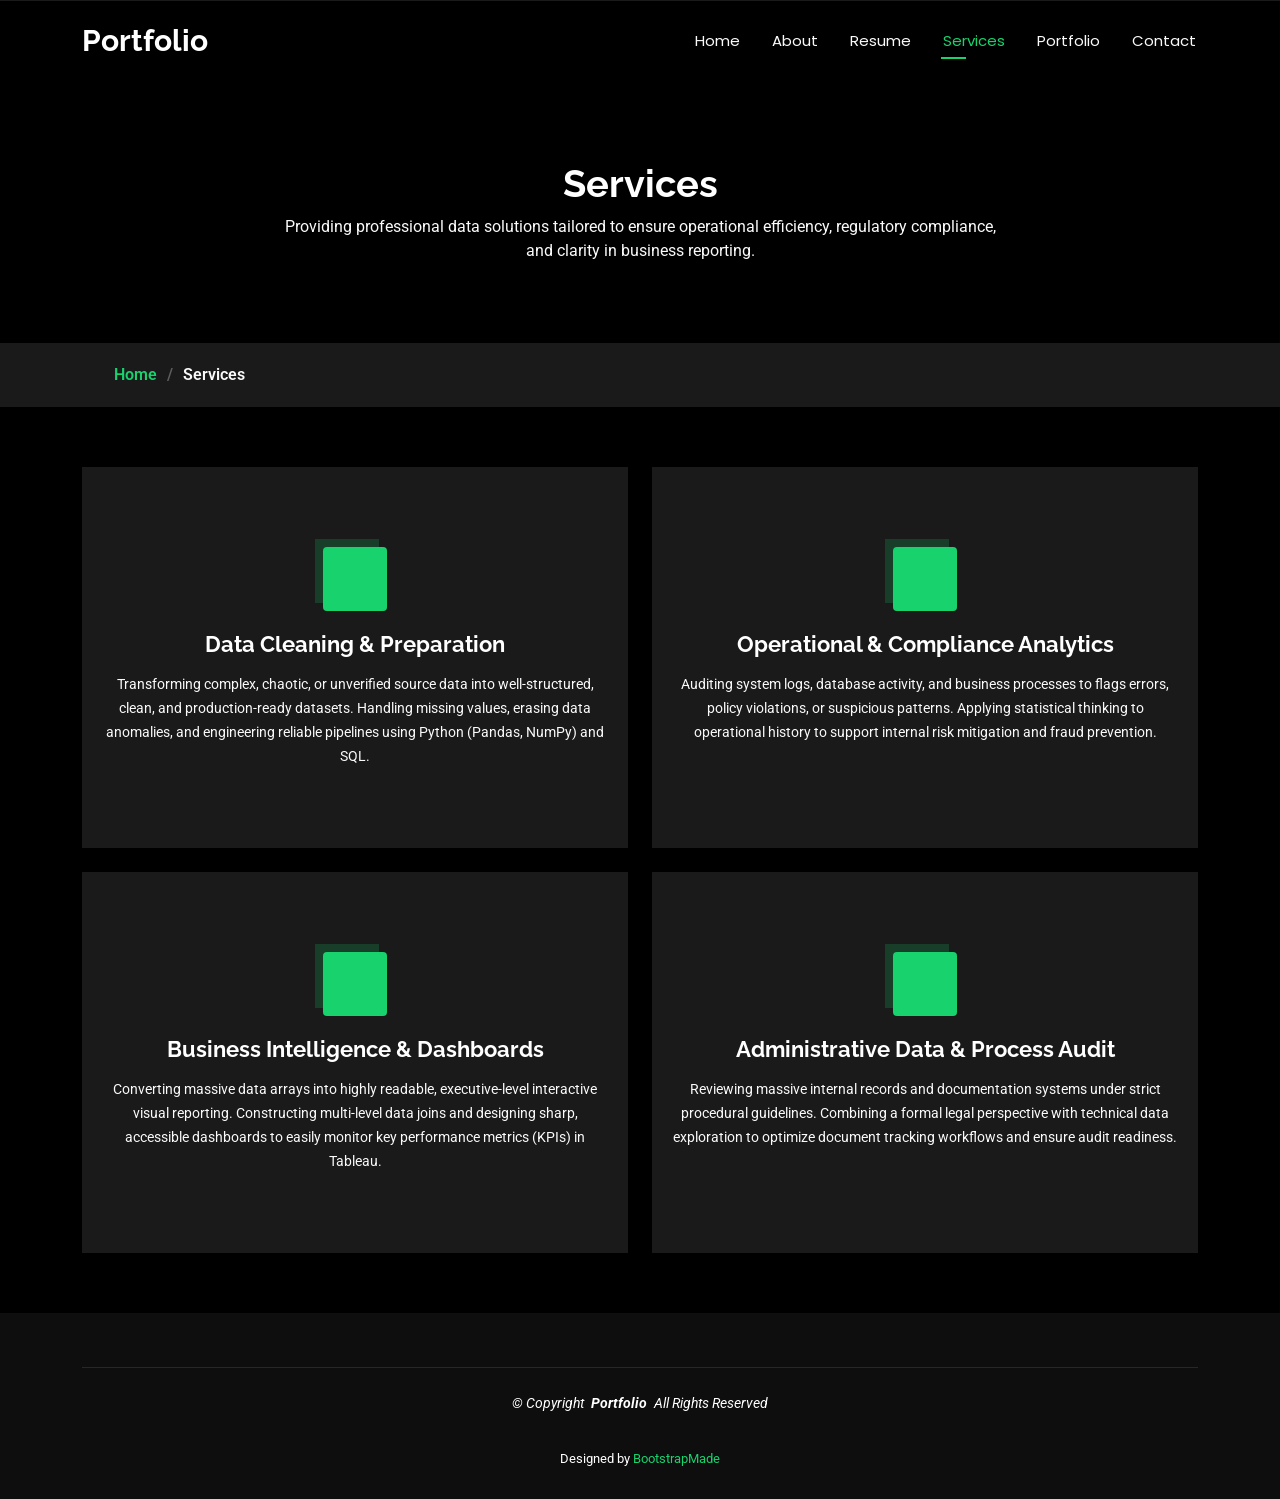
<file: services.html>
<!DOCTYPE html>
<html lang="en">

<head>
  <meta charset="utf-8">
  <meta content="width=device-width, initial-scale=1.0" name="viewport">
  <title>Services - Portfolio</title>
  <meta name="description" content="">
  <meta name="keywords" content="">

  <link href="assets/img/favicon.png" rel="icon">
  <link href="assets/img/apple-touch-icon.png" rel="apple-touch-icon">

  <link href="https://fonts.googleapis.com" rel="preconnect">
  <link href="https://fonts.gstatic.com" rel="preconnect" crossorigin>
  <link href="https://fonts.googleapis.com/css2?family=Roboto:ital,wght@0,100;0,300;0,400;0,500;0,700;0,900;1,100;1,300;1,400;1,500;1,700;1,900&family=Poppins:ital,wght@0,100;0,200;0,300;0,400;0,500;0,600;0,700;0,800;0,900;1,100;1,200;1,300;1,400;1,500;1,600;1,700;1,800;1,900&family=Raleway:ital,wght@0,100;0,200;0,300;0,400;0,500;0,600;0,700;0,800;0,900;1,100;1,200;1,300;1,400;1,500;1,600;1,700;1,800;1,900&display=swap" rel="stylesheet">

  <link href="assets/vendor/bootstrap/css/bootstrap.min.css" rel="stylesheet">
  <link href="assets/vendor/bootstrap-icons/bootstrap-icons.css" rel="stylesheet">
  <link href="assets/vendor/aos/aos.css" rel="stylesheet">
  <link href="assets/vendor/swiper/swiper-bundle.min.css" rel="stylesheet">
  <link href="assets/vendor/glightbox/css/glightbox.min.css" rel="stylesheet">

  <link href="assets/css/main.css" rel="stylesheet">
</head>

<body class="services-page">

  <header id="header" class="header d-flex align-items-center fixed-top">
    <div class="container-fluid container-xl position-relative d-flex align-items-center justify-content-between">

      <a href="index.html" class="logo d-flex align-items-center">
        <h1 class="sitename">Portfolio</h1>
      </a>

      <nav id="navmenu" class="navmenu">
        <ul>
          <li><a href="index.html">Home</a></li>
          <li><a href="about.html">About</a></li>
          <li><a href="resume.html">Resume</a></li>
          <li><a href="services.html" class="active">Services</a></li>
          <li><a href="portfolio.html">Portfolio</a></li>
          <li><a href="contact.html">Contact</a></li>
        </ul>
        <i class="mobile-nav-toggle d-xl-none bi bi-list"></i>
      </nav>

    </div>
  </header>

  <main class="main">

    <!-- Page Title -->
    <div class="page-title" data-aos="fade">
      <div class="heading">
        <div class="container">
          <div class="row d-flex justify-content-center text-center">
            <div class="col-lg-8">
              <h1>Services</h1>
              <p class="mb-0">Providing professional data solutions tailored to ensure operational efficiency, regulatory compliance, and clarity in business reporting.</p>
            </div>
          </div>
        </div>
      </div>
      <nav class="breadcrumbs">
        <div class="container">
          <ol>
            <li><a href="index.html">Home</a></li>
            <li class="current">Services</li>
          </ol>
        </div>
      </nav>
    </div><!-- End Page Title -->

    <!-- Services Section -->
    <section id="services" class="services section">

      <div class="container">

        <div class="row gy-4 justify-content-center">

          <div class="col-lg-6 col-md-6" data-aos="fade-up" data-aos-delay="100">
            <div class="service-item position-relative">
              <div class="icon">
                <i class="bi bi-braces-asterisk"></i>
              </div>
              <h3>Data Cleaning & Preparation</h3>
              <p>Transforming complex, chaotic, or unverified source data into well-structured, clean, and production-ready datasets. Handling missing values, erasing data anomalies, and engineering reliable pipelines using Python (Pandas, NumPy) and SQL.</p>
            </div>
          </div>

          <div class="col-lg-6 col-md-6" data-aos="fade-up" data-aos-delay="200">
            <div class="service-item position-relative">
              <div class="icon">
                <i class="bi bi-shield-check"></i>
              </div>
              <h3>Operational & Compliance Analytics</h3>
              <p>Auditing system logs, database activity, and business processes to flags errors, policy violations, or suspicious patterns. Applying statistical thinking to operational history to support internal risk mitigation and fraud prevention.</p>
            </div>
          </div>

          <div class="col-lg-6 col-md-6" data-aos="fade-up" data-aos-delay="300">
            <div class="service-item position-relative">
              <div class="icon">
                <i class="bi bi-bar-chart-line"></i>
              </div>
              <h3>Business Intelligence & Dashboards</h3>
              <p>Converting massive data arrays into highly readable, executive-level interactive visual reporting. Constructing multi-level data joins and designing sharp, accessible dashboards to easily monitor key performance metrics (KPIs) in Tableau.</p>
            </div>
          </div>

          <div class="col-lg-6 col-md-6" data-aos="fade-up" data-aos-delay="400">
            <div class="service-item position-relative">
              <div class="icon">
                <i class="bi bi-folder-check"></i>
              </div>
              <h3>Administrative Data & Process Audit</h3>
              <p>Reviewing massive internal records and documentation systems under strict procedural guidelines. Combining a formal legal perspective with technical data exploration to optimize document tracking workflows and ensure audit readiness.</p>
            </div>
          </div>

        </div>

      </div>

    </section><!-- /Services Section -->

  </main>

  <footer id="footer" class="footer dark-background">
    <div class="container">
      <div class="container copyright text-center mt-4">
        <p>&copy; <span>Copyright</span> <strong class="px-1 sitename">Portfolio</strong> <span>All Rights Reserved</span></p>
        <div class="credits">
          Designed by <a href="https://bootstrapmade.com/">BootstrapMade</a>
        </div>
      </div>
    </div>
  </footer>

  <!-- Scroll Top -->
  <a href="#" id="scroll-top" class="scroll-top d-flex align-items-center justify-content-center"><i class="bi bi-arrow-up-short"></i></a>

  <!-- Preloader -->
  <div id="preloader"></div>

  <!-- Vendor JS Files -->
  <script src="assets/vendor/bootstrap/js/bootstrap.bundle.min.js"></script>
  <script src="assets/vendor/php-email-form/validate.js"></script>
  <script src="assets/vendor/aos/aos.js"></script>
  <script src="assets/vendor/typed.js/typed.umd.js"></script>
  <script src="assets/vendor/purecounter/purecounter_vanilla.js"></script>
  <script src="assets/vendor/waypoints/noframework.waypoints.js"></script>
  <script src="assets/vendor/swiper/swiper-bundle.min.js"></script>
  <script src="assets/vendor/glightbox/js/glightbox.min.js"></script>
  <script src="assets/vendor/imagesloaded/imagesloaded.pkgd.min.js"></script>
  <script src="assets/vendor/isotope-layout/isotope.pkgd.min.js"></script>

  <!-- Main JS File -->
  <script src="assets/js/main.js"></script>

</body>
</html>
</file>
<file: assets/css/main.css>
/**
* Template Name: Personal
* Template URL: https://bootstrapmade.com/personal-free-resume-bootstrap-template/
* Updated: Mar 05 2025 with Bootstrap v5.3.3
* Author: BootstrapMade.com
* License: https://bootstrapmade.com/license/
*/

/*--------------------------------------------------------------
# Font & Color Variables
# Help: https://bootstrapmade.com/color-system/
--------------------------------------------------------------*/
/* Fonts */
:root {
  --default-font: "Roboto",  system-ui, -apple-system, "Segoe UI", Roboto, "Helvetica Neue", Arial, "Noto Sans", "Liberation Sans", sans-serif, "Apple Color Emoji", "Segoe UI Emoji", "Segoe UI Symbol", "Noto Color Emoji";
  --heading-font: "Raleway",  sans-serif;
  --nav-font: "Poppins",  sans-serif;
}

/* Global Colors - The following color variables are used throughout the website. Updating them here will change the color scheme of the entire website */
:root { 
  --background-color: #000000; /* Background color for the entire website, including individual sections */
  --default-color: #fafafa; /* Default color used for the majority of the text content across the entire website */
  --heading-color: #ffffff; /* Color for headings, subheadings and title throughout the website */
  --accent-color: #18d26e; /* Accent color that represents your brand on the website. It's used for buttons, links, and other elements that need to stand out */
  --surface-color: #1a1a1a; /* The surface color is used as a background of boxed elements within sections, such as cards, icon boxes, or other elements that require a visual separation from the global background. */
  --contrast-color: #000000; /* Contrast color for text, ensuring readability against backgrounds of accent, heading, or default colors. */
}

/* Nav Menu Colors - The following color variables are used specifically for the navigation menu. They are separate from the global colors to allow for more customization options */
:root {
  --nav-color: #fafafa;  /* The default color of the main navmenu links */
  --nav-hover-color: #18d26e; /* Applied to main navmenu links when they are hovered over or active */
  --nav-mobile-background-color: #1a1a1a; /* Used as the background color for mobile navigation menu */
  --nav-dropdown-background-color: #1a1a1a; /* Used as the background color for dropdown items that appear when hovering over primary navigation items */
  --nav-dropdown-color: #fafafa; /* Used for navigation links of the dropdown items in the navigation menu. */
  --nav-dropdown-hover-color: #18d26e; /* Similar to --nav-hover-color, this color is applied to dropdown navigation links when they are hovered over. */
}

/* Color Presets - These classes override global colors when applied to any section or element, providing reuse of the sam color scheme. */

.light-background {
  --background-color: #1a1a1a;
  --surface-color: #343434;
}

.dark-background {
  --background-color: rgba(15, 15, 15, 0.975);
  --default-color: #ffffff;
  --heading-color: #ffffff;
  --surface-color: #292929f9;
  --contrast-color: #000000;
}

/* Smooth scroll */
:root {
  scroll-behavior: smooth;
}

/*--------------------------------------------------------------
# General Styling & Shared Classes
--------------------------------------------------------------*/
body {
  color: var(--default-color);
  background-color: var(--background-color);
  font-family: var(--default-font);
}

a {
  color: var(--accent-color);
  text-decoration: none;
  transition: 0.3s;
}

a:hover {
  color: color-mix(in srgb, var(--accent-color), transparent 25%);
  text-decoration: none;
}

h1,
h2,
h3,
h4,
h5,
h6 {
  color: var(--heading-color);
  font-family: var(--heading-font);
}

/* PHP Email Form Messages
------------------------------*/
.php-email-form .error-message {
  display: none;
  background: #df1529;
  color: #ffffff;
  text-align: left;
  padding: 15px;
  margin-bottom: 24px;
  font-weight: 600;
}

.php-email-form .sent-message {
  display: none;
  color: #ffffff;
  background: #059652;
  text-align: center;
  padding: 15px;
  margin-bottom: 24px;
  font-weight: 600;
}

.php-email-form .loading {
  display: none;
  background: var(--surface-color);
  text-align: center;
  padding: 15px;
  margin-bottom: 24px;
}

.php-email-form .loading:before {
  content: "";
  display: inline-block;
  border-radius: 50%;
  width: 24px;
  height: 24px;
  margin: 0 10px -6px 0;
  border: 3px solid var(--accent-color);
  border-top-color: var(--surface-color);
  animation: php-email-form-loading 1s linear infinite;
}

@keyframes php-email-form-loading {
  0% {
    transform: rotate(0deg);
  }

  100% {
    transform: rotate(360deg);
  }
}

/*--------------------------------------------------------------
# Global Header
--------------------------------------------------------------*/
.header {
  --background-color: rgba(0, 0, 0, 0);
  color: var(--default-color);
  background-color: var(--background-color);
  padding: 15px 0;
  transition: all 0.5s;
  z-index: 997;
}

.header .logo {
  line-height: 1;
}

.header .logo img {
  max-height: 32px;
  margin-right: 8px;
}

.header .logo h1 {
  font-size: 30px;
  margin: 0;
  font-weight: 700;
  color: var(--heading-color);
}

.scrolled .header {
  box-shadow: 0px 0 18px rgba(0, 0, 0, 0.1);
}

/* Global Header on Scroll
------------------------------*/
.scrolled .header {
  --background-color: rgba(0, 0, 0, 0.8);
}

/*--------------------------------------------------------------
# Navigation Menu
--------------------------------------------------------------*/
/* Desktop Navigation */
@media (min-width: 1200px) {
  .navmenu {
    padding: 0;
  }

  .navmenu ul {
    margin: 0;
    padding: 0;
    display: flex;
    list-style: none;
    align-items: center;
  }

  .navmenu li {
    position: relative;
  }

  .navmenu>ul>li {
    white-space: nowrap;
    padding: 15px 14px;
  }

  .navmenu>ul>li:last-child {
    padding-right: 0;
  }

  .navmenu a,
  .navmenu a:focus {
    color: var(--nav-color);
    font-size: 15px;
    padding: 0 2px;
    font-family: var(--nav-font);
    font-weight: 400;
    display: flex;
    align-items: center;
    justify-content: space-between;
    white-space: nowrap;
    transition: 0.3s;
    position: relative;
  }

  .navmenu a i,
  .navmenu a:focus i {
    font-size: 12px;
    line-height: 0;
    margin-left: 5px;
    transition: 0.3s;
  }

  .navmenu>ul>li>a:before {
    content: "";
    position: absolute;
    height: 2px;
    bottom: -6px;
    left: 0;
    background-color: var(--nav-hover-color);
    visibility: hidden;
    width: 0px;
    transition: all 0.3s ease-in-out 0s;
  }

  .navmenu a:hover:before,
  .navmenu li:hover>a:before,
  .navmenu .active:before {
    visibility: visible;
    width: 25px;
  }

  .navmenu li:hover>a,
  .navmenu .active,
  .navmenu .active:focus {
    color: var(--nav-hover-color);
  }

  .navmenu .dropdown ul {
    margin: 0;
    padding: 10px 0;
    background: var(--nav-dropdown-background-color);
    display: block;
    position: absolute;
    visibility: hidden;
    left: 14px;
    top: 130%;
    opacity: 0;
    transition: 0.3s;
    border-radius: 4px;
    z-index: 99;
    box-shadow: 0px 0px 30px rgba(0, 0, 0, 0.1);
  }

  .navmenu .dropdown ul li {
    min-width: 200px;
  }

  .navmenu .dropdown ul a {
    padding: 10px 20px;
    font-size: 15px;
    text-transform: none;
    color: var(--nav-dropdown-color);
  }

  .navmenu .dropdown ul a i {
    font-size: 12px;
  }

  .navmenu .dropdown ul a:hover,
  .navmenu .dropdown ul .active:hover,
  .navmenu .dropdown ul li:hover>a {
    color: var(--nav-dropdown-hover-color);
  }

  .navmenu .dropdown:hover>ul {
    opacity: 1;
    top: 100%;
    visibility: visible;
  }

  .navmenu .dropdown .dropdown ul {
    top: 0;
    left: -90%;
    visibility: hidden;
  }

  .navmenu .dropdown .dropdown:hover>ul {
    opacity: 1;
    top: 0;
    left: -100%;
    visibility: visible;
  }
}

/* Mobile Navigation */
@media (max-width: 1199px) {
  .mobile-nav-toggle {
    color: var(--nav-color);
    font-size: 28px;
    line-height: 0;
    margin-right: 10px;
    cursor: pointer;
    transition: color 0.3s;
  }

  .navmenu {
    padding: 0;
    z-index: 9997;
  }

  .navmenu ul {
    display: none;
    list-style: none;
    position: absolute;
    inset: 60px 20px 20px 20px;
    padding: 10px 0;
    margin: 0;
    border-radius: 6px;
    background-color: var(--nav-mobile-background-color);
    border: 1px solid color-mix(in srgb, var(--default-color), transparent 90%);
    box-shadow: none;
    overflow-y: auto;
    transition: 0.3s;
    z-index: 9998;
  }

  .navmenu a,
  .navmenu a:focus {
    color: var(--nav-dropdown-color);
    padding: 10px 20px;
    font-family: var(--nav-font);
    font-size: 17px;
    font-weight: 500;
    display: flex;
    align-items: center;
    justify-content: space-between;
    white-space: nowrap;
    transition: 0.3s;
  }

  .navmenu a i,
  .navmenu a:focus i {
    font-size: 12px;
    line-height: 0;
    margin-left: 5px;
    width: 30px;
    height: 30px;
    display: flex;
    align-items: center;
    justify-content: center;
    border-radius: 50%;
    transition: 0.3s;
    background-color: color-mix(in srgb, var(--accent-color), transparent 90%);
  }

  .navmenu a i:hover,
  .navmenu a:focus i:hover {
    background-color: var(--accent-color);
    color: var(--contrast-color);
  }

  .navmenu a:hover,
  .navmenu .active,
  .navmenu .active:focus {
    color: var(--nav-dropdown-hover-color);
  }

  .navmenu .active i,
  .navmenu .active:focus i {
    background-color: var(--accent-color);
    color: var(--contrast-color);
    transform: rotate(180deg);
  }

  .navmenu .dropdown ul {
    position: static;
    display: none;
    z-index: 99;
    padding: 10px 0;
    margin: 10px 20px;
    background-color: var(--nav-dropdown-background-color);
    transition: all 0.5s ease-in-out;
  }

  .navmenu .dropdown ul ul {
    background-color: rgba(33, 37, 41, 0.1);
  }

  .navmenu .dropdown>.dropdown-active {
    display: block;
    background-color: rgba(33, 37, 41, 0.03);
  }

  .mobile-nav-active {
    overflow: hidden;
  }

  .mobile-nav-active .mobile-nav-toggle {
    color: #fff;
    position: absolute;
    font-size: 32px;
    top: 15px;
    right: 15px;
    margin-right: 0;
    z-index: 9999;
  }

  .mobile-nav-active .navmenu {
    position: fixed;
    overflow: hidden;
    inset: 0;
    background: rgba(33, 37, 41, 0.8);
    transition: 0.3s;
  }

  .mobile-nav-active .navmenu>ul {
    display: block;
  }
}

/*--------------------------------------------------------------
# Global Footer
--------------------------------------------------------------*/
.footer {
  color: var(--default-color);
  background-color: var(--background-color);
  font-size: 14px;
  text-align: center;
  padding: 30px 0;
  position: relative;
}

.footer h3 {
  font-size: 36px;
  font-weight: 700;
  position: relative;
  padding: 0;
  margin: 0 0 15px 0;
}

.footer p {
  font-size: 15;
  font-style: italic;
  padding: 0;
  margin: 0 0 30px 0;
}

.footer .social-links {
  margin: 0 0 30px 0;
}

.footer .social-links a {
  font-size: 16px;
  display: flex;
  align-items: center;
  justify-content: center;
  background: var(--accent-color);
  color: var(--contrast-color);
  line-height: 1;
  margin: 0 4px;
  border-radius: 50%;
  text-align: center;
  width: 36px;
  height: 36px;
  transition: 0.3s;
}

.footer .social-links a:hover {
  background: color-mix(in srgb, var(--accent-color), transparent 20%);
  text-decoration: none;
}

.footer .copyright {
  padding-top: 25px;
  border-top: 1px solid color-mix(in srgb, var(--default-color), transparent 90%);
}

.footer .credits {
  font-size: 13px;
  padding-top: 5px;
}

/*--------------------------------------------------------------
# Preloader
--------------------------------------------------------------*/
#preloader {
  position: fixed;
  inset: 0;
  z-index: 999999;
  overflow: hidden;
  background: var(--background-color);
  transition: all 0.6s ease-out;
}

#preloader:before {
  content: "";
  position: fixed;
  top: calc(50% - 30px);
  left: calc(50% - 30px);
  border: 6px solid #ffffff;
  border-color: var(--accent-color) transparent var(--accent-color) transparent;
  border-radius: 50%;
  width: 60px;
  height: 60px;
  animation: animate-preloader 1.5s linear infinite;
}

@keyframes animate-preloader {
  0% {
    transform: rotate(0deg);
  }

  100% {
    transform: rotate(360deg);
  }
}

/*--------------------------------------------------------------
# Scroll Top Button
--------------------------------------------------------------*/
.scroll-top {
  position: fixed;
  visibility: hidden;
  opacity: 0;
  right: 15px;
  bottom: -15px;
  z-index: 99999;
  background-color: var(--accent-color);
  width: 44px;
  height: 44px;
  border-radius: 50px;
  transition: all 0.4s;
}

.scroll-top i {
  font-size: 24px;
  color: var(--contrast-color);
  line-height: 0;
}

.scroll-top:hover {
  background-color: color-mix(in srgb, var(--accent-color), transparent 20%);
  color: var(--contrast-color);
}

.scroll-top.active {
  visibility: visible;
  opacity: 1;
  bottom: 15px;
}

/*--------------------------------------------------------------
# Disable aos animation delay on mobile devices
--------------------------------------------------------------*/
@media screen and (max-width: 768px) {
  [data-aos-delay] {
    transition-delay: 0 !important;
  }
}

/*--------------------------------------------------------------
# Global Page Titles & Breadcrumbs
--------------------------------------------------------------*/
.page-title {
  color: var(--default-color);
  background-color: var(--background-color);
  position: relative;
}

.page-title .heading {
  padding: 160px 0 80px 0;
  border-top: 1px solid color-mix(in srgb, var(--default-color), transparent 90%);
}

.page-title .heading h1 {
  font-size: 38px;
  font-weight: 700;
}

.page-title nav {
  background-color: color-mix(in srgb, var(--default-color), transparent 90%);
  padding: 20px 0;
}

.page-title nav ol {
  display: flex;
  flex-wrap: wrap;
  list-style: none;
  margin: 0;
  font-size: 16px;
  font-weight: 600;
}

.page-title nav ol li+li {
  padding-left: 10px;
}

.page-title nav ol li+li::before {
  content: "/";
  display: inline-block;
  padding-right: 10px;
  color: color-mix(in srgb, var(--default-color), transparent 70%);
}

/*--------------------------------------------------------------
# Global Sections
--------------------------------------------------------------*/
section,
.section {
  color: var(--default-color);
  background-color: var(--background-color);
  padding: 60px 0;
  scroll-margin-top: 100px;
  overflow: clip;
}

@media (max-width: 1199px) {

  section,
  .section {
    scroll-margin-top: 66px;
  }
}

/*--------------------------------------------------------------
# Global Section Titles
--------------------------------------------------------------*/
.section-title {
  padding-bottom: 60px;
  position: relative;
}

.section-title h2 {
  font-size: 14px;
  font-weight: 500;
  padding: 0;
  line-height: 1px;
  margin: 0;
  letter-spacing: 1.5px;
  text-transform: uppercase;
  color: color-mix(in srgb, var(--default-color), transparent 50%);
  position: relative;
}

.section-title h2::after {
  content: "";
  width: 120px;
  height: 1px;
  display: inline-block;
  background: var(--accent-color);
  margin: 4px 10px;
}

.section-title div {
  color: var(--heading-color);
  margin: 0;
  margin: 0;
  font-size: 28px;
  font-weight: 700;
  text-transform: uppercase;
  font-family: var(--heading-font);
}

/*--------------------------------------------------------------
# Hero Section
--------------------------------------------------------------*/
.hero {
  width: 100%;
  min-height: 100vh;
  position: relative;
  padding: 80px 0;
  display: flex;
  align-items: center;
  justify-content: center;
  background-color: #0d1117; /* GitHub-style dark graphite background color */
}

.hero img {
  position: absolute;
  inset: 0;
  display: block;
  width: 100%;
  height: 100%;
  object-fit: cover;
  z-index: 1;
}

.hero .container {
  position: relative;
  z-index: 3;
}

.hero h2 {
  margin: 0;
  font-size: 64px;
  font-weight: 700;
}

.hero p {
  margin: 5px 0 0 0;
  font-size: 26px;
}

.hero p span {
  letter-spacing: 1px;
  border-bottom: 2px solid var(--accent-color);
}

.hero .social-links {
  margin-top: 25px;
}

.hero .social-links a {
  background-color: color-mix(in srgb, var(--default-color), transparent 90%);
  color: var(--default-color);
  font-size: 14px;
  width: 40px;
  height: 40px;
  border-radius: 50px;
  display: inline-flex;
  align-items: center;
  justify-content: center;
  margin-right: 20px;
  transition: 0.3s;
}

.hero .social-links a:hover {
  background-color: var(--accent-color);
}

@media (max-width: 768px) {
  .hero h2 {
    font-size: 32px;
  }

  .hero p {
    font-size: 20px;
  }
}

/*--------------------------------------------------------------
# About Section
--------------------------------------------------------------*/
.about .content h2 {
  font-weight: 700;
  font-size: 24px;
}

.about .content ul {
  list-style: none;
  padding: 0;
}

.about .content ul li {
  margin-bottom: 20px;
  display: flex;
  align-items: center;
}

.about .content ul strong {
  margin-right: 10px;
}

.about .content ul i {
  font-size: 16px;
  margin-right: 5px;
  color: var(--accent-color);
  line-height: 0;
}

/*--------------------------------------------------------------
# Stats Section
--------------------------------------------------------------*/
.stats i {
  background-color: var(--surface-color);
  color: var(--accent-color);
  box-shadow: 0px 2px 25px rgba(0, 0, 0, 0.1);
  width: 54px;
  height: 54px;
  font-size: 24px;
  border-radius: 50px;
  border: 2px solid var(--background-color);
  display: inline-flex;
  align-items: center;
  justify-content: center;
  position: relative;
  z-index: 1;
}

.stats .stats-item {
  background-color: var(--surface-color);
  margin-top: -27px;
  padding: 30px 30px 25px 30px;
  width: 100%;
  position: relative;
  text-align: center;
  box-shadow: 0px 2px 35px rgba(0, 0, 0, 0.1);
  border-radius: 4px;
  z-index: 0;
}

.stats .stats-item span {
  font-size: 36px;
  display: block;
  font-weight: 700;
  color: color-mix(in srgb, var(--default-color), transparent 20%);
}

.stats .stats-item p {
  padding: 0;
  margin: 0;
  font-family: var(--heading-font);
  font-size: 16px;
}

/*--------------------------------------------------------------
# Skills Section
--------------------------------------------------------------*/
.skills .progress {
  height: 60px;
  display: block;
  background: none;
  border-radius: 0;
}

.skills .progress .skill {
  color: var(--heading-color);
  padding: 0;
  margin: 0 0 6px 0;
  text-transform: uppercase;
  display: block;
  font-weight: 600;
  font-family: var(--heading-font);
}

.skills .progress .skill .val {
  float: right;
  font-style: normal;
}

.skills .progress-bar-wrap {
  background: color-mix(in srgb, var(--default-color), transparent 90%);
  height: 10px;
}

.skills .progress-bar {
  width: 1px;
  height: 10px;
  transition: 0.9s;
  background-color: var(--accent-color);
}

/*--------------------------------------------------------------
# Interests Section
--------------------------------------------------------------*/
.interests .features-item {
  background-color: var(--surface-color);
  display: flex;
  align-items: center;
  padding: 20px;
  transition: 0.3s;
  border: 1px solid color-mix(in srgb, var(--default-color), transparent 90%);
  position: relative;
}

.interests .features-item i {
  font-size: 32px;
  padding-right: 10px;
  line-height: 0;
}

.interests .features-item h3 {
  font-weight: 700;
  margin: 0;
  padding: 0;
  line-height: 1;
  font-size: 16px;
}

.interests .features-item h3 a {
  color: var(--heading-color);
  transition: 0.3s;
}

.interests .features-item:hover {
  border-color: var(--accent-color);
}

.interests .features-item:hover h3 a {
  color: var(--accent-color);
}

/*--------------------------------------------------------------
# Testimonials Section
--------------------------------------------------------------*/
.testimonials .testimonials-carousel,
.testimonials .testimonials-slider {
  overflow: hidden;
}

.testimonials .testimonial-item {
  box-sizing: content-box;
  min-height: 320px;
}

.testimonials .testimonial-item .testimonial-img {
  width: 90px;
  border-radius: 50%;
  margin: -40px 0 0 40px;
  position: relative;
  z-index: 2;
  border: 6px solid var(--background-color);
}

.testimonials .testimonial-item h3 {
  font-size: 18px;
  font-weight: bold;
  margin: 10px 0 5px 45px;
}

.testimonials .testimonial-item h4 {
  font-size: 14px;
  color: color-mix(in srgb, var(--default-color), transparent 20%);
  margin: 0 0 0 45px;
}

.testimonials .testimonial-item .quote-icon-left,
.testimonials .testimonial-item .quote-icon-right {
  color: color-mix(in srgb, var(--accent-color), transparent 50%);
  font-size: 26px;
  line-height: 0;
}

.testimonials .testimonial-item .quote-icon-left {
  display: inline-block;
  left: -5px;
  position: relative;
}

.testimonials .testimonial-item .quote-icon-right {
  display: inline-block;
  right: -5px;
  position: relative;
  top: 10px;
  transform: scale(-1, -1);
}

.testimonials .testimonial-item p {
  font-style: italic;
  margin: 0 15px 0 15px;
  padding: 20px 20px 60px 20px;
  background: var(--surface-color);
  border-radius: 6px;
  position: relative;
  z-index: 1;
}

.testimonials .swiper-wrapper {
  height: auto;
}

.testimonials .swiper-pagination {
  margin-top: 20px;
  position: relative;
}

.testimonials .swiper-pagination .swiper-pagination-bullet {
  width: 12px;
  height: 12px;
  background-color: var(--background-color);
  opacity: 1;
  border: 1px solid var(--accent-color);
}

.testimonials .swiper-pagination .swiper-pagination-bullet-active {
  background-color: var(--accent-color);
}

/*--------------------------------------------------------------
# Resume Section
--------------------------------------------------------------*/
.resume .resume-title {
  color: var(--heading-color);
  font-size: 26px;
  font-weight: 700;
  margin-top: 20px;
  margin-bottom: 20px;
}

.resume .resume-item {
  padding: 0 0 20px 20px;
  margin-top: -2px;
  border-left: 2px solid var(--accent-color);
  position: relative;
}

.resume .resume-item h4 {
  line-height: 18px;
  font-size: 18px;
  font-weight: 600;
  text-transform: uppercase;
  color: color-mix(in srgb, var(--default-color), transparent 20%);
  margin-bottom: 10px;
}

.resume .resume-item h5 {
  font-size: 16px;
  padding: 5px 15px;
  display: inline-block;
  font-weight: 600;
  margin-bottom: 10px;
}

.resume .resume-item ul {
  padding-left: 20px;
}

.resume .resume-item ul li {
  padding-bottom: 10px;
}

.resume .resume-item:last-child {
  padding-bottom: 0;
}

.resume .resume-item::before {
  content: "";
  position: absolute;
  width: 16px;
  height: 16px;
  border-radius: 50px;
  left: -9px;
  top: 0;
  background: var(--background-color);
  border: 2px solid var(--accent-color);
}

/*--------------------------------------------------------------
# Services Section
--------------------------------------------------------------*/
.services .service-item {
  background-color: var(--surface-color);
  text-align: center;
  padding: 80px 20px;
  transition: all ease-in-out 0.3s;
  height: 100%;
}

.services .service-item .icon {
  margin: 0 auto;
  width: 64px;
  height: 64px;
  background: var(--accent-color);
  border-radius: 4px;
  display: flex;
  align-items: center;
  justify-content: center;
  margin-bottom: 20px;
  transition: 0.3s;
  transform-style: preserve-3d;
}

.services .service-item .icon i {
  color: var(--contrast-color);
  font-size: 28px;
  transition: ease-in-out 0.3s;
}

.services .service-item .icon::before {
  position: absolute;
  content: "";
  left: -8px;
  top: -8px;
  height: 100%;
  width: 100%;
  background: color-mix(in srgb, var(--accent-color), transparent 80%);
  border-radius: 5px;
  transition: all 0.3s ease-out 0s;
  transform: translateZ(-1px);
}

.services .service-item h3 {
  font-weight: 700;
  margin: 10px 0 15px 0;
  font-size: 22px;
}

.services .service-item p {
  line-height: 24px;
  font-size: 14px;
  margin-bottom: 0;
}

.services .service-item:hover {
  background: var(--accent-color);
  border-color: var(--accent-color);
}

.services .service-item:hover .icon {
  background: var(--surface-color);
}

.services .service-item:hover .icon i {
  color: var(--accent-color);
}

.services .service-item:hover .icon::before {
  background: color-mix(in srgb, var(--background-color), transparent 70%);
}

.services .service-item:hover h3,
.services .service-item:hover p {
  color: var(--contrast-color);
}

/*--------------------------------------------------------------
# Service Details Section
--------------------------------------------------------------*/
.service-details .services-list {
  background-color: var(--surface-color);
  padding: 10px 30px;
  border: 1px solid color-mix(in srgb, var(--default-color), transparent 90%);
  margin-bottom: 20px;
}

.service-details .services-list a {
  display: block;
  line-height: 1;
  padding: 8px 0 8px 15px;
  border-left: 3px solid color-mix(in srgb, var(--default-color), transparent 70%);
  margin: 20px 0;
  color: color-mix(in srgb, var(--default-color), transparent 20%);
  transition: 0.3s;
}

.service-details .services-list a.active {
  color: var(--heading-color);
  font-weight: 700;
  border-color: var(--accent-color);
}

.service-details .services-list a:hover {
  border-color: var(--accent-color);
}

.service-details .services-img {
  margin-bottom: 20px;
}

.service-details h3 {
  font-size: 26px;
  font-weight: 700;
}

.service-details h4 {
  font-size: 20px;
  font-weight: 700;
}

.service-details p {
  font-size: 15px;
}

.service-details ul {
  list-style: none;
  padding: 0;
  font-size: 15px;
}

.service-details ul li {
  padding: 5px 0;
  display: flex;
  align-items: center;
}

.service-details ul i {
  font-size: 20px;
  margin-right: 8px;
  color: var(--accent-color);
}

/*--------------------------------------------------------------
# Portfolio Section
--------------------------------------------------------------*/
.portfolio .portfolio-filters {
  padding: 0;
  margin: 0 auto 20px auto;
  list-style: none;
  text-align: center;
}

.portfolio .portfolio-filters li {
  cursor: pointer;
  display: inline-block;
  padding: 0;
  font-size: 18px;
  font-weight: 500;
  margin: 0 10px;
  line-height: 1;
  margin-bottom: 5px;
  transition: all 0.3s ease-in-out;
}

.portfolio .portfolio-filters li:hover,
.portfolio .portfolio-filters li.filter-active {
  color: var(--accent-color);
}

.portfolio .portfolio-filters li:first-child {
  margin-left: 0;
}

.portfolio .portfolio-filters li:last-child {
  margin-right: 0;
}

@media (max-width: 575px) {
  .portfolio .portfolio-filters li {
    font-size: 14px;
    margin: 0 5px;
  }
}

.portfolio .portfolio-content {
  position: relative;
  overflow: hidden;
}

.portfolio .portfolio-content img {
  transition: 0.3s;
}

.portfolio .portfolio-content .portfolio-info {
  opacity: 0;
  position: absolute;
  inset: 0;
  z-index: 3;
  transition: all ease-in-out 0.3s;
  background: rgba(0, 0, 0, 0.6);
  padding: 15px;
}

.portfolio .portfolio-content .portfolio-info h4 {
  font-size: 14px;
  padding: 5px 10px;
  font-weight: 400;
  color: #ffffff;
  display: inline-block;
  background-color: var(--accent-color);
}

.portfolio .portfolio-content .portfolio-info p {
  position: absolute;
  bottom: 10px;
  text-align: center;
  display: inline-block;
  left: 0;
  right: 0;
  font-size: 16px;
  font-weight: 600;
  color: rgba(255, 255, 255, 0.8);
}

.portfolio .portfolio-content .portfolio-info .preview-link,
.portfolio .portfolio-content .portfolio-info .details-link {
  position: absolute;
  left: calc(50% - 40px);
  font-size: 26px;
  top: calc(50% - 14px);
  color: #fff;
  transition: 0.3s;
  line-height: 1.2;
}

.portfolio .portfolio-content .portfolio-info .preview-link:hover,
.portfolio .portfolio-content .portfolio-info .details-link:hover {
  color: var(--accent-color);
}

.portfolio .portfolio-content .portfolio-info .details-link {
  left: 50%;
  font-size: 34px;
  line-height: 0;
}

.portfolio .portfolio-content:hover .portfolio-info {
  opacity: 1;
}

.portfolio .portfolio-content:hover img {
  transform: scale(1.1);
}

/*--------------------------------------------------------------
# Portfolio Details Section
--------------------------------------------------------------*/
.portfolio-details .portfolio-details-slider img {
  width: 100%;
}

.portfolio-details .portfolio-details-slider .swiper-pagination {
  margin-top: 20px;
  position: relative;
}

.portfolio-details .portfolio-details-slider .swiper-pagination .swiper-pagination-bullet {
  width: 12px;
  height: 12px;
  background-color: color-mix(in srgb, var(--default-color), transparent 85%);
  opacity: 1;
}

.portfolio-details .portfolio-details-slider .swiper-pagination .swiper-pagination-bullet-active {
  background-color: var(--accent-color);
}

.portfolio-details .portfolio-info {
  background-color: var(--surface-color);
  padding: 30px;
  box-shadow: 0px 0 30px rgba(0, 0, 0, 0.1);
}

.portfolio-details .portfolio-info h3 {
  font-size: 22px;
  font-weight: 700;
  margin-bottom: 20px;
  padding-bottom: 20px;
  border-bottom: 1px solid color-mix(in srgb, var(--default-color), transparent 85%);
}

.portfolio-details .portfolio-info ul {
  list-style: none;
  padding: 0;
  font-size: 15px;
}

.portfolio-details .portfolio-info ul li+li {
  margin-top: 10px;
}

.portfolio-details .portfolio-description {
  padding-top: 30px;
}

.portfolio-details .portfolio-description h2 {
  font-size: 26px;
  font-weight: 700;
  margin-bottom: 20px;
}

.portfolio-details .portfolio-description p {
  padding: 0;
  color: color-mix(in srgb, var(--default-color), transparent 30%);
}

/*--------------------------------------------------------------
# Starter Section Section
--------------------------------------------------------------*/
.starter-section {
  /* Add your styles here */
}

/*--------------------------------------------------------------
# Contact Section
--------------------------------------------------------------*/
.contact .info-item {
  box-shadow: 0px 0px 20px rgba(0, 0, 0, 0.1);
  padding: 20px 30px;
}

.contact .info-item .icon {
  color: var(--contrast-color);
  background-color: var(--accent-color);
  width: 56px;
  height: 56px;
  font-size: 24px;
  display: flex;
  justify-content: center;
  align-items: center;
  transition: all 0.3s ease-in-out;
  border-radius: 50%;
  margin-right: 15px;
}

.contact .info-item h3 {
  font-size: 18px;
  font-weight: 700;
  margin: 0 0 2px 0;
}

.contact .info-item p {
  padding: 0;
  margin-bottom: 0;
  font-size: 14px;
}

.contact .info-item .social-links a {
  font-size: 24px;
  display: inline-block;
  line-height: 1;
  margin: 4px 6px 0 0;
  transition: 0.3s;
  color: color-mix(in srgb, var(--default-color), transparent 50%);
}

.contact .info-item .social-links a:hover {
  color: var(--accent-color);
}

.contact .php-email-form {
  box-shadow: 0px 0px 20px rgba(0, 0, 0, 0.1);
  padding: 30px;
  margin-top: 30px;
}

@media (max-width: 575px) {
  .contact .php-email-form {
    padding: 20px;
  }
}

.contact .php-email-form input[type=text],
.contact .php-email-form input[type=email],
.contact .php-email-form textarea {
  color: var(--default-color);
  background-color: color-mix(in srgb, var(--background-color), transparent 50%);
  border-color: color-mix(in srgb, var(--default-color), transparent 80%);
  font-size: 14px;
  padding: 10px 15px;
  box-shadow: none;
  border-radius: 0;
}

.contact .php-email-form input[type=text]:focus,
.contact .php-email-form input[type=email]:focus,
.contact .php-email-form textarea:focus {
  border-color: var(--accent-color);
}

.contact .php-email-form input[type=text]::placeholder,
.contact .php-email-form input[type=email]::placeholder,
.contact .php-email-form textarea::placeholder {
  color: color-mix(in srgb, var(--default-color), transparent 70%);
}

.contact .php-email-form button[type=submit] {
  color: var(--contrast-color);
  background: var(--accent-color);
  border: 0;
  padding: 10px 30px;
  transition: 0.4s;
  border-radius: 50px;
}

.contact .php-email-form button[type=submit]:hover {
  background: color-mix(in srgb, var(--accent-color), transparent 20%);
}
</file>
